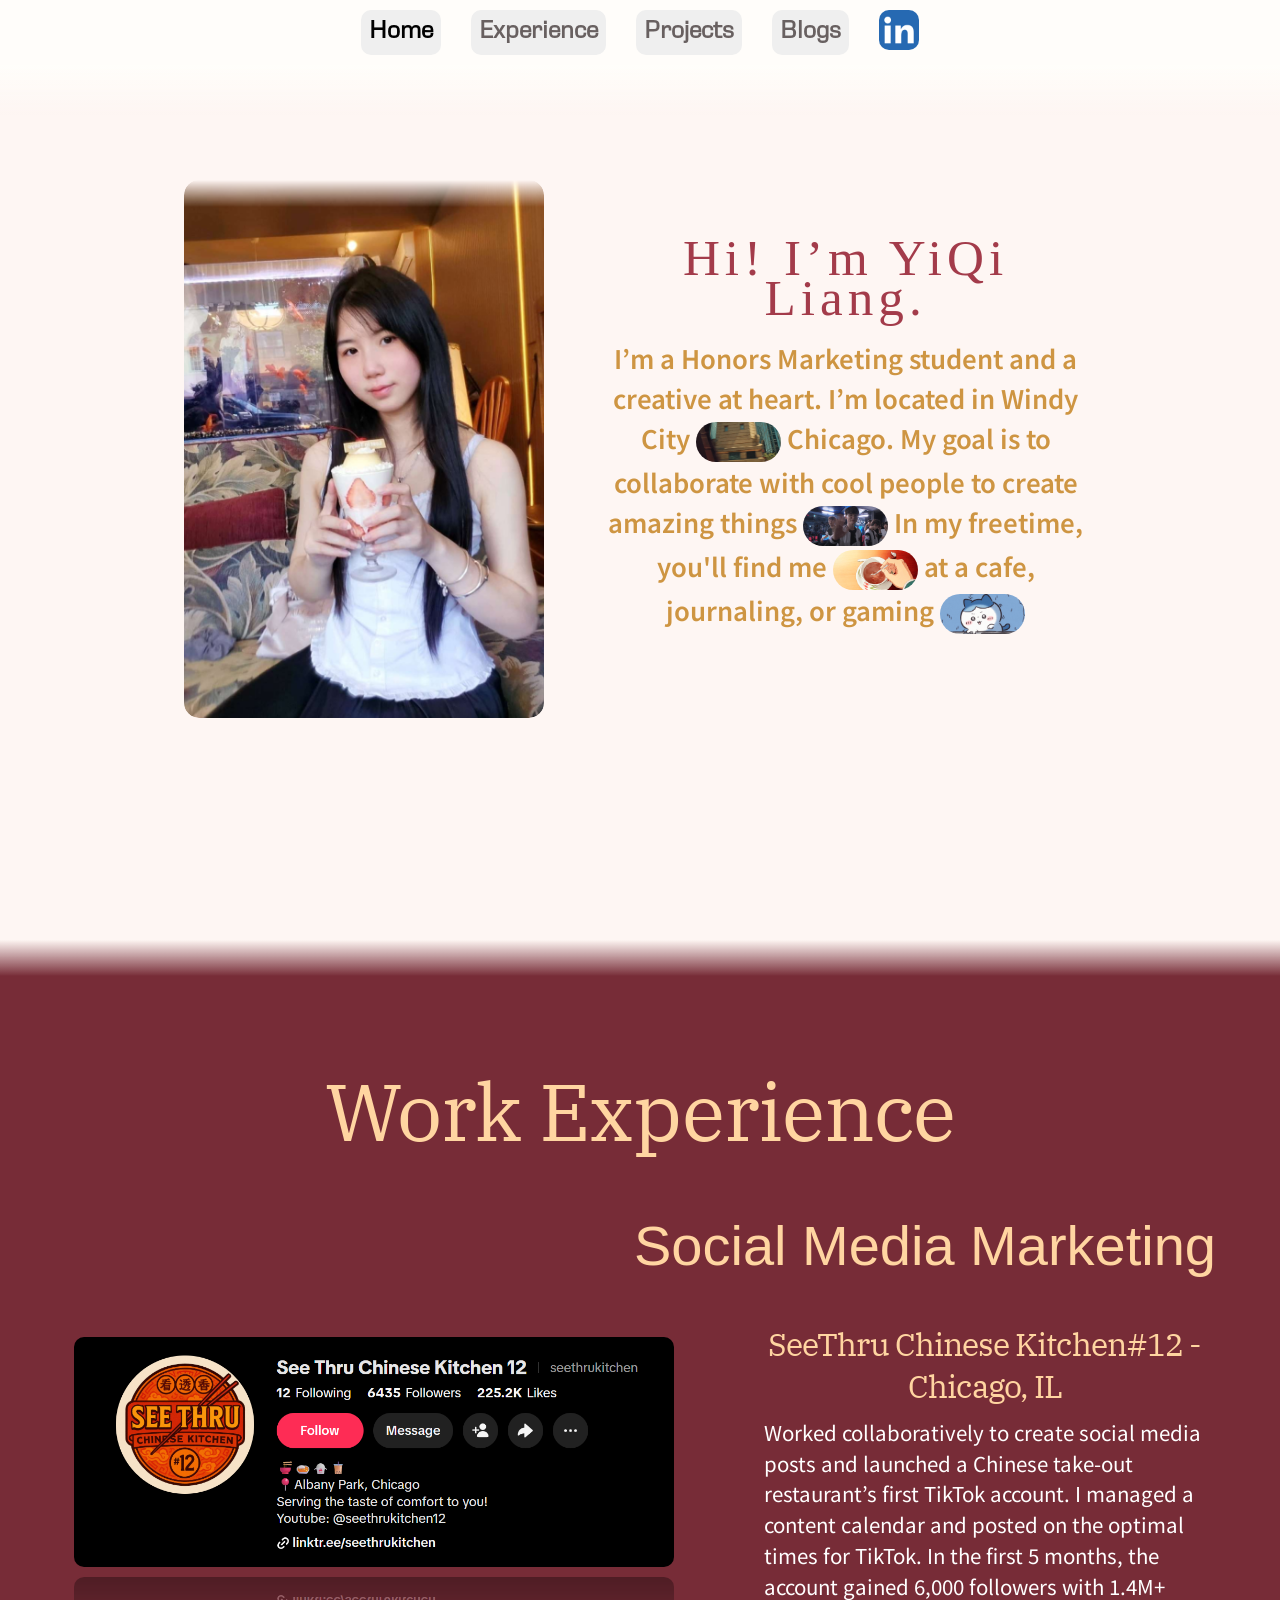
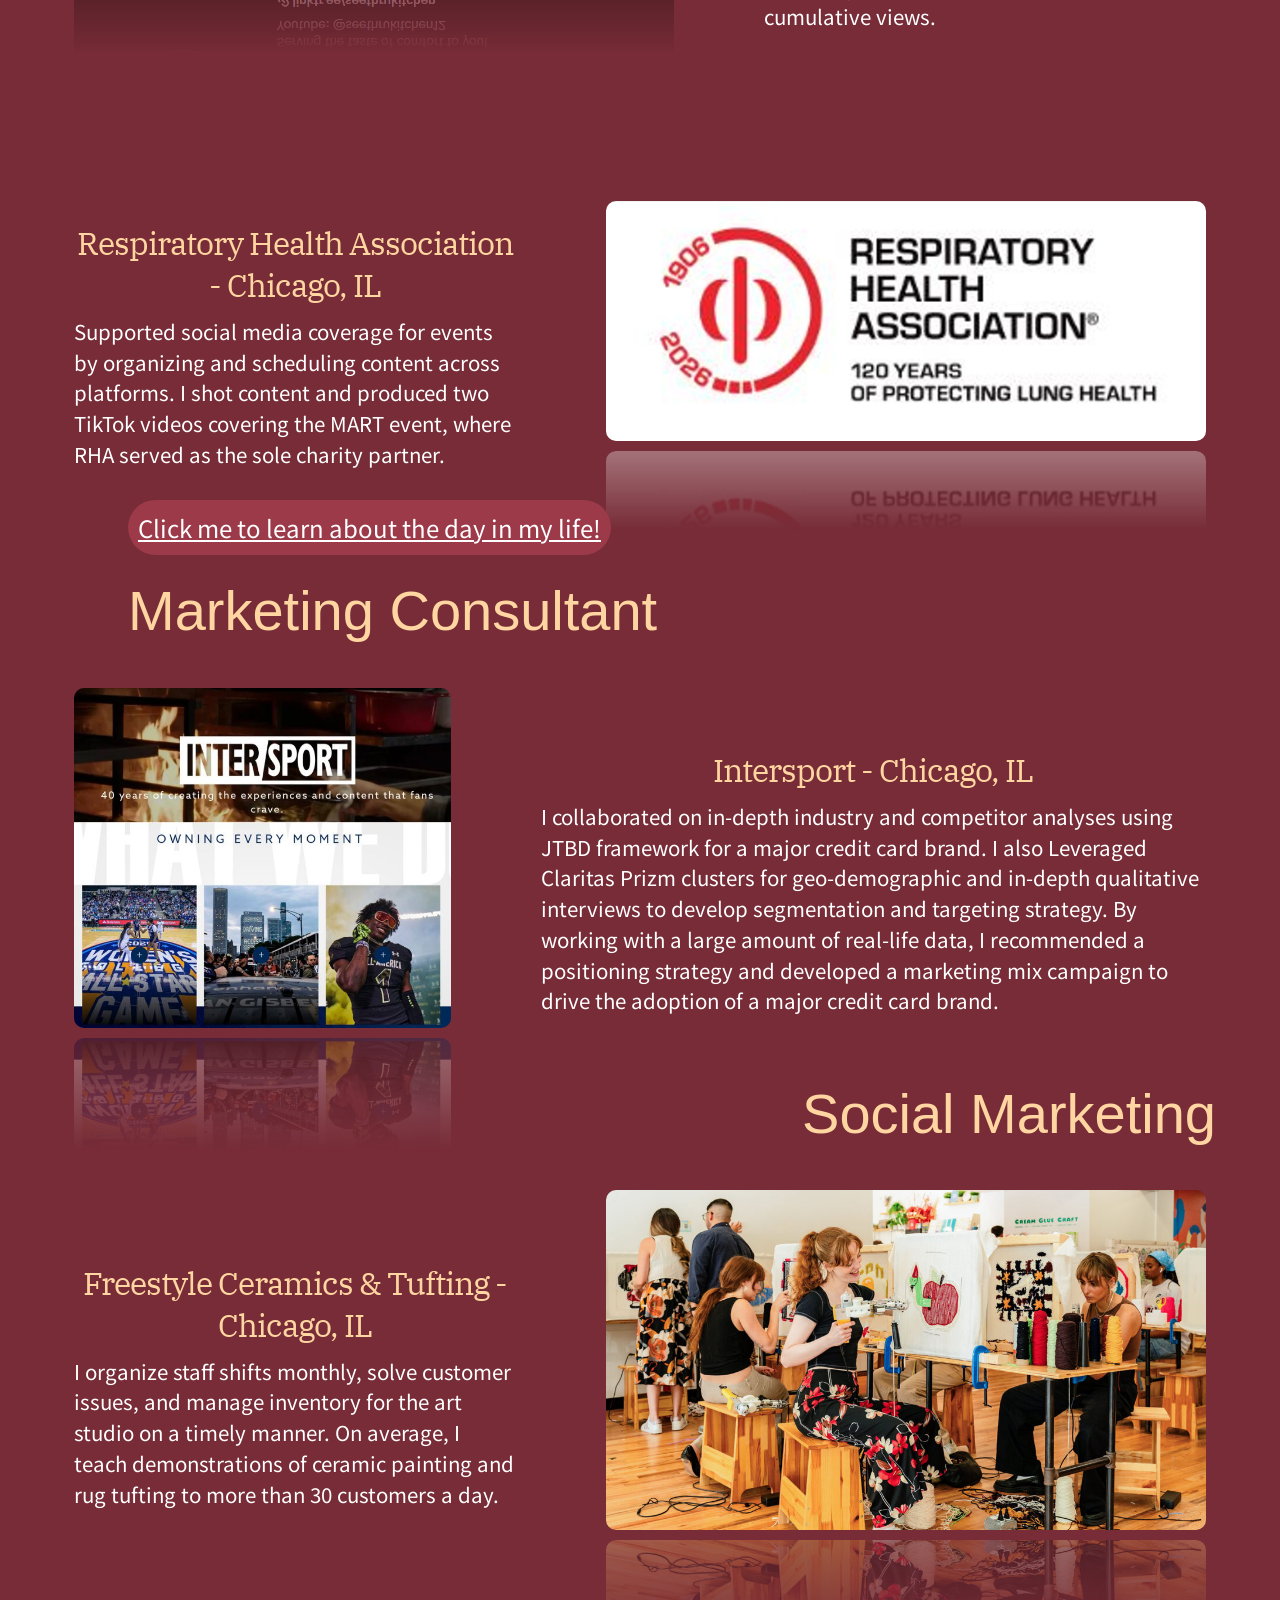
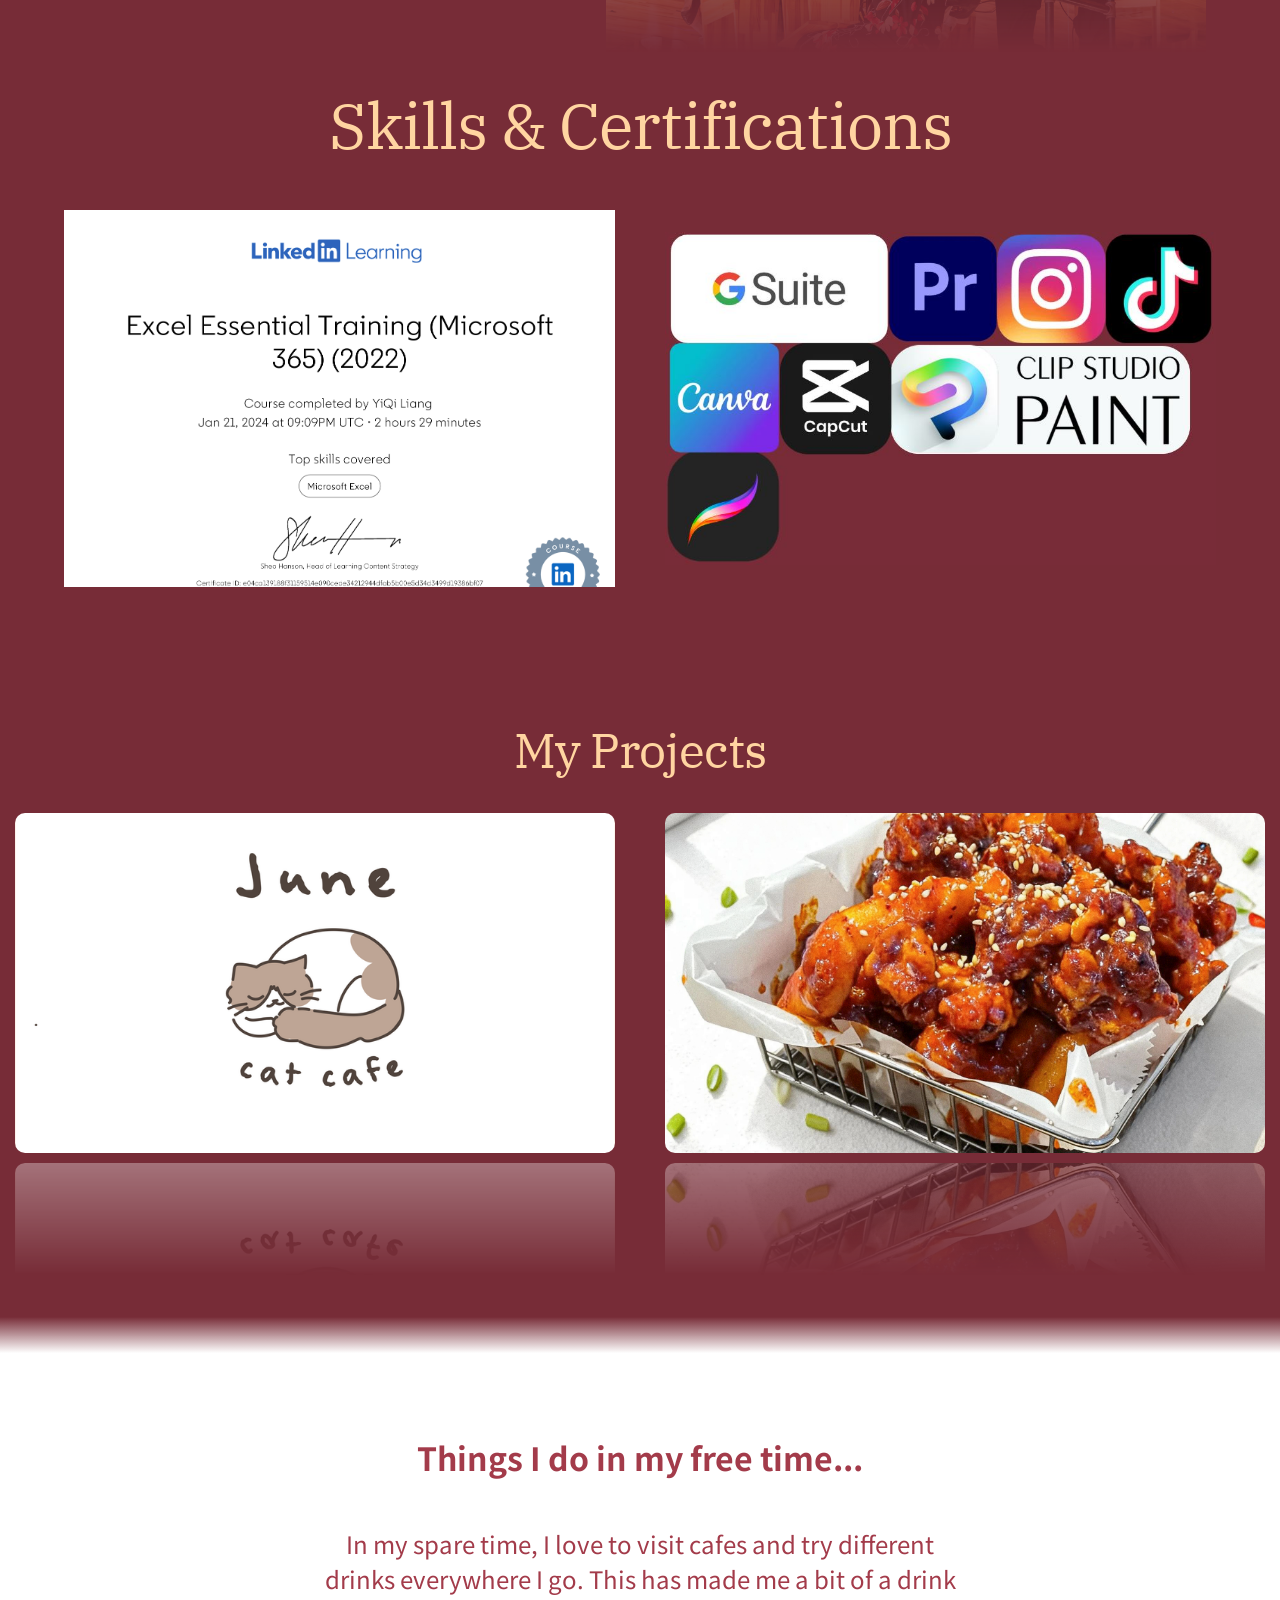
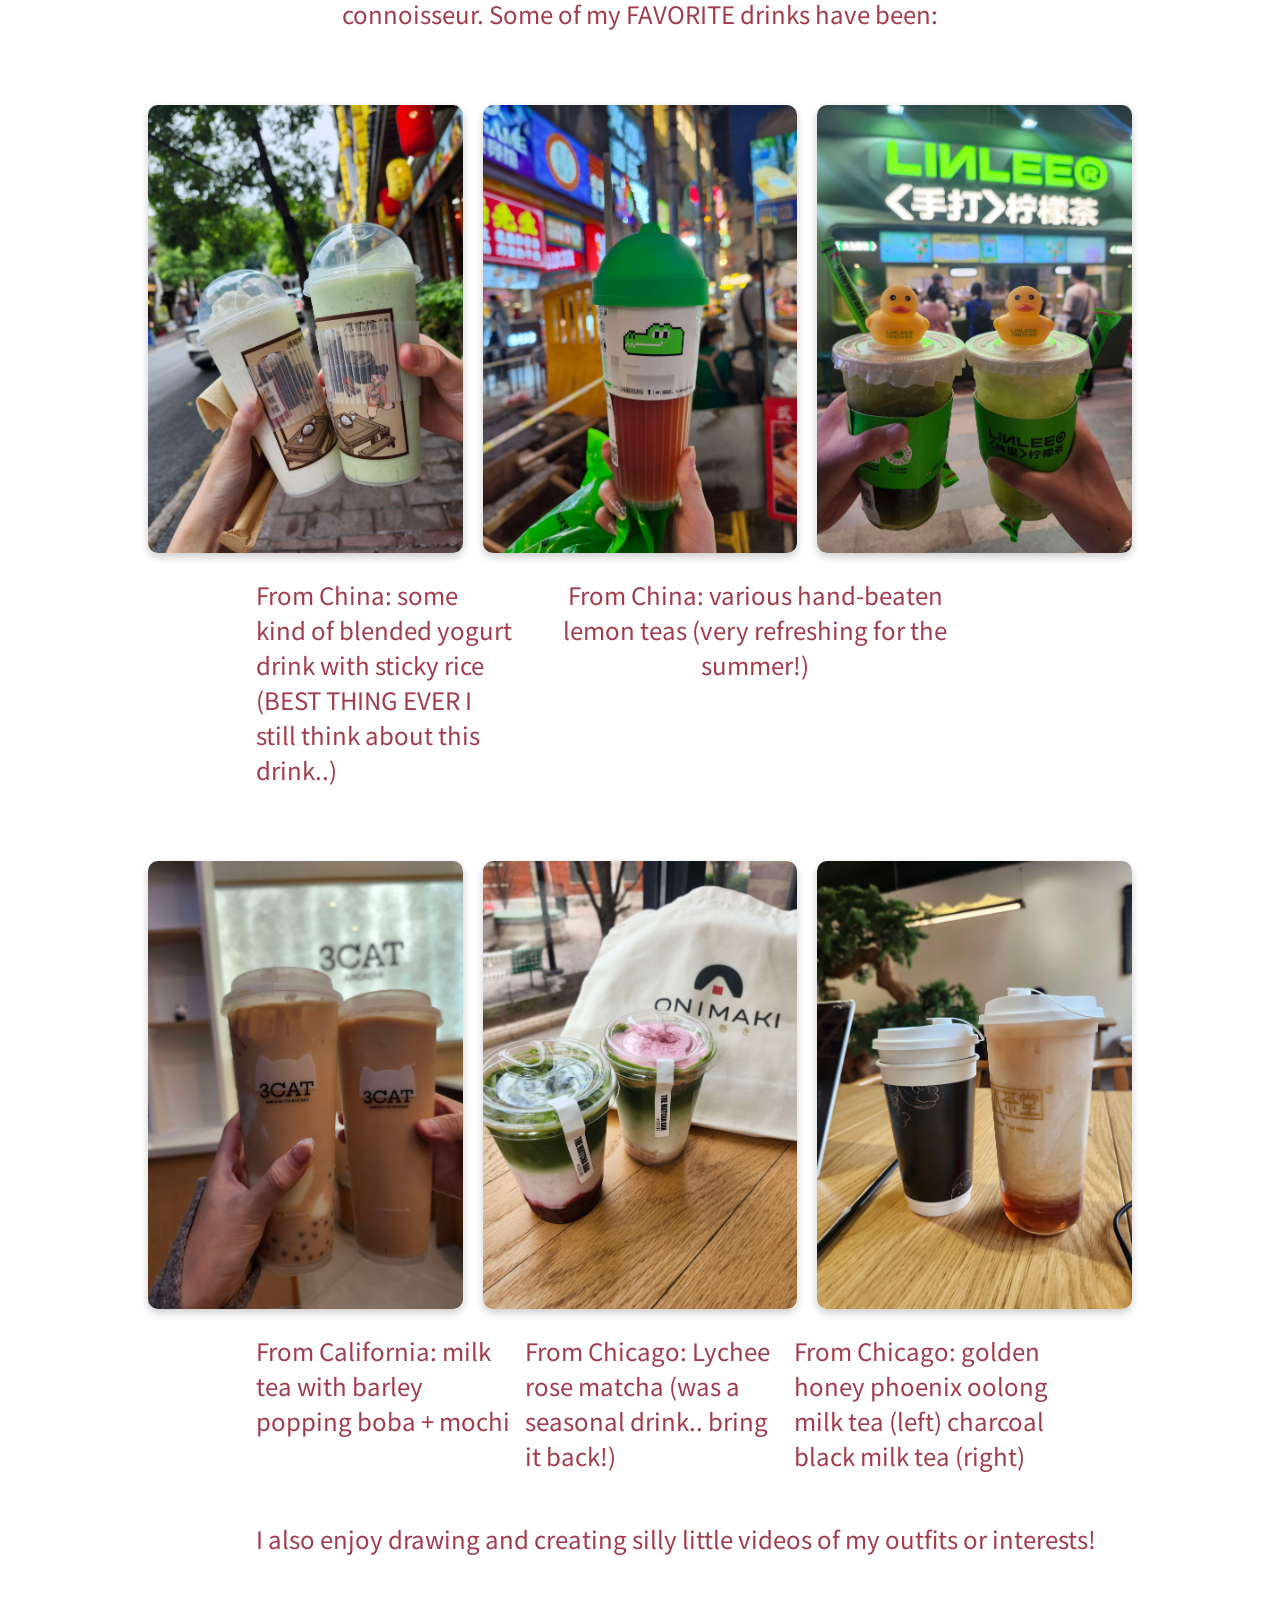
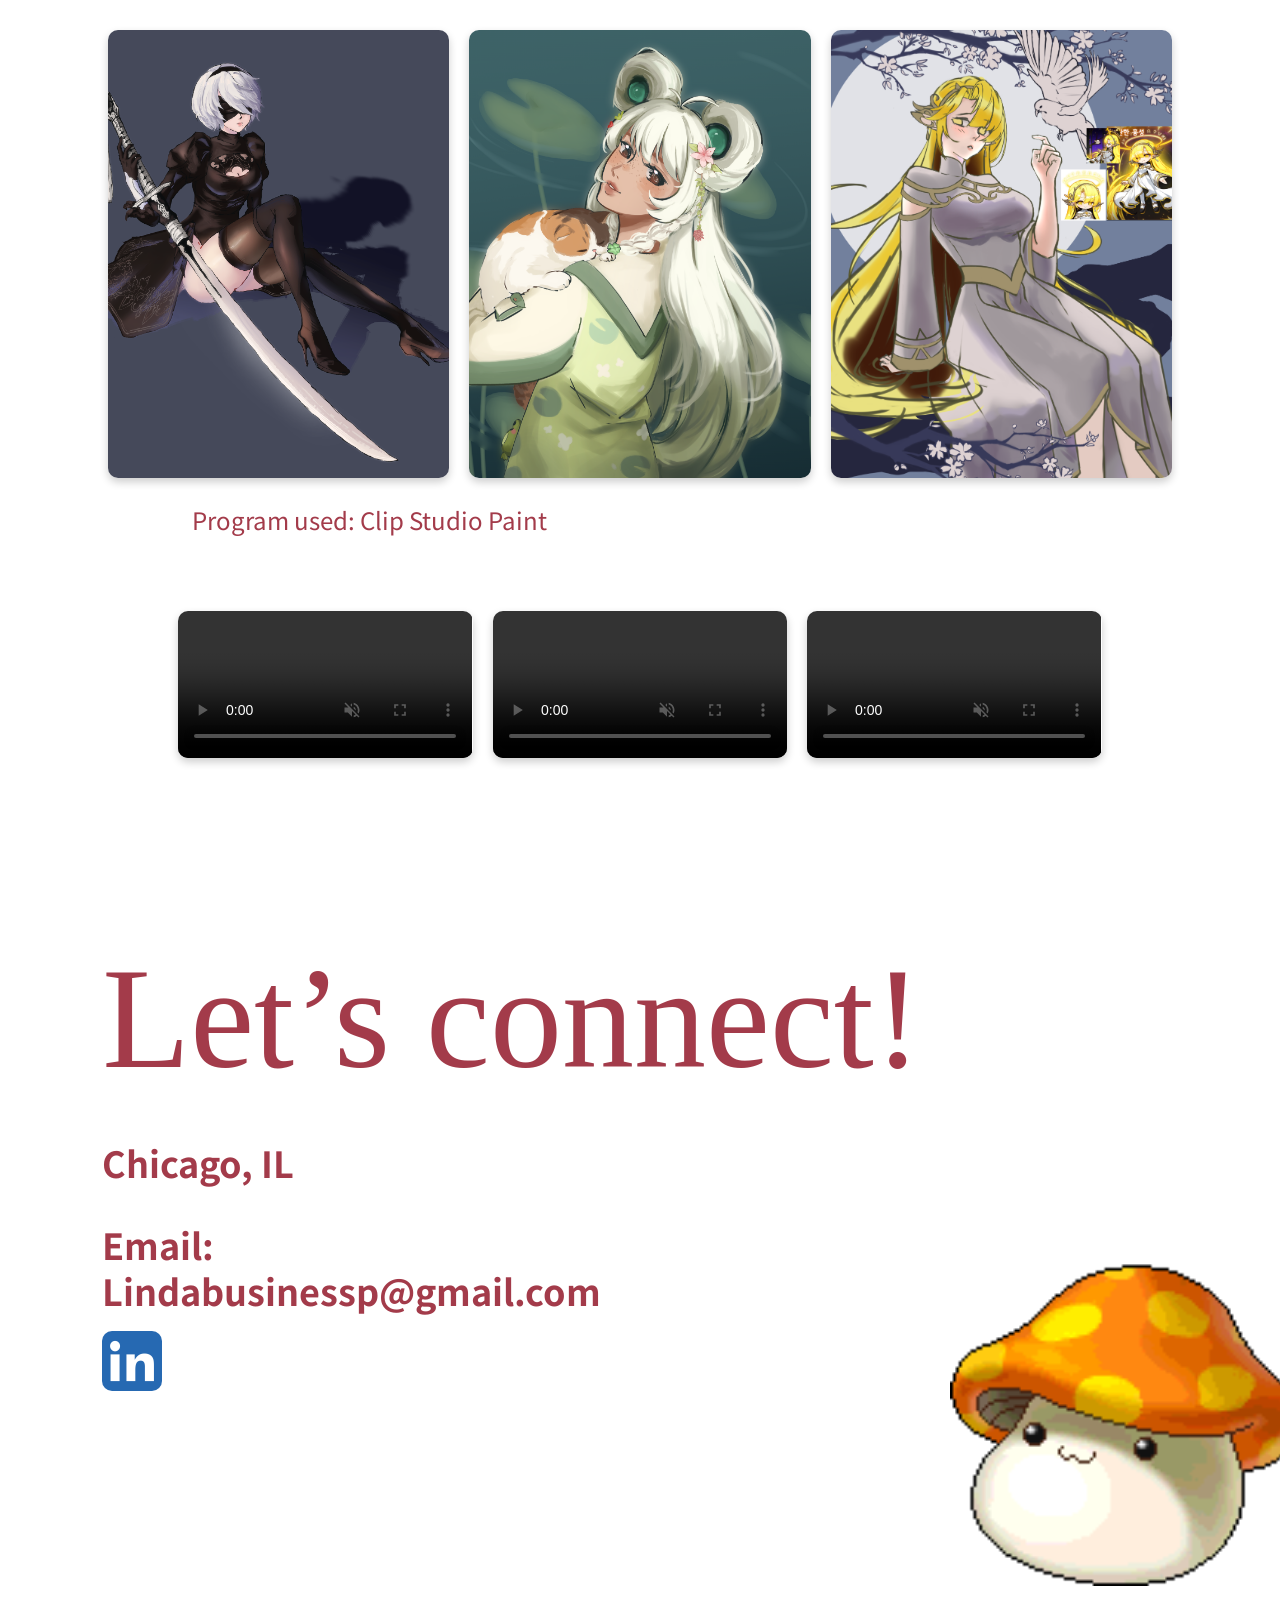
<file: index.html>
<!DOCTYPE html>
<html lang="en">
<head>
    <meta charset="UTF-8">
    <meta name="viewport" content="width=device-width, initial-scale=1.0">
    <title>Linda's portfolio</title>
    <link rel="stylesheet" href="style.css">
    <script src="index.js" defer></script>
    <link rel="preconnect" href="https://fonts.googleapis.com">
    <link rel="preconnect" href="https://fonts.gstatic.com" crossorigin>
    <link href="https://fonts.googleapis.com/css2?family=IBM+Plex+Serif:ital,wght@0,100;0,200;0,300;0,400;0,500;0,600;0,700;1,100;1,200;1,300;1,400;1,500;1,600;1,700&family=Noto+Sans+JP:wght@100..900&family=Schoolbell&display=swap" rel="stylesheet">
</head>
<body>
    <div class="empty"></div>
    <nav class="top">
        <div class="topbar">
            <a><button id="home">Home</button></a>
            <a><button id="experience">Experience</button></a>
            <a><button id="projects">Projects</button></a>
            <a><button id="blogs">Blogs</button></a>
            <a href="https://www.linkedin.com/in/yiqi-liang/"><button class="linkedin"></button></a>
        </div>
        <div class="fade"></div>
    </nav>


    <div class="hero">
        <img class="hero-photo" src="images\Yiqi.png" alt="YiQi Liang">
        <div class="hero-text">
            <h1>Hi! I’m YiQi Liang.</h1>
            <p>I’m a Honors Marketing student and a creative at heart. I’m located in Windy City
            <img src="gifs/chicago.gif" alt=""> Chicago. My goal is to collaborate with cool people to create amazing things 
            <img src="gifs/faker.gif" alt=""> In my freetime, you'll find me
            <img src="gifs/coffee.gif" alt=""> at a cafe, journaling, or gaming
            <img src="gifs/Chiikawa GIF.gif" alt=""></p>
        </div>
    </div>
    <div style="padding-top: 120px;"></div>
    <div class="top-projects" style="padding-top: 15px; padding-bottom: 200px;">
        <h1 id="experience-section" style="font-size: 5em;">Work Experience</h1>
        <h2 class="headertitle">Social Media Marketing</h2>
        <div class="project-list">
            <div class="project">
                <button class="project-btn" style="background-image: url('images/seethru.png'); background-size: 600px; height: 230px;"></button>
                <div class="project-desc">
                    <h2>SeeThru Chinese Kitchen#12 - Chicago, IL</h2>
                    <p>Worked collaboratively to create social media posts and launched a Chinese take-out restaurant’s first TikTok account. I managed a content calendar and posted on the optimal times for TikTok. In the first 5 months, the account gained 6,000 followers with 1.4M+ cumulative views.</p>
                </div>
            </div>
            <div class="project reverse">
                <button class="project-btn" style="background-image: url('images/respiratory.png'); background-size: 600px; height: 240px;"></button>
                <div class="project-desc">
                    <h2>Respiratory Health Association - Chicago, IL</h2>
                    <p>Supported social media coverage for events by organizing and scheduling content across platforms. I shot content and produced two TikTok videos covering the MART event, where RHA served as the sole charity partner.</p>
                </div>
            </div>
        </div>
        <button id="overview">Click me to learn about the day in my life!</button>
        <h2 class="headertitle" style="margin-left: 10%; padding-bottom: 50px;">Marketing Consultant</h2>
        <div class="project-list">
            <div class="project">
                <button class="project-btn" style="background-image: url('images/3.JPG'); flex: 0 0 377px;"></button>
                <div class="project-desc">
                    <h2>Intersport - Chicago, IL</h2>
                    <p>I collaborated on in-depth industry and competitor analyses using JTBD framework for a major credit card brand. I also Leveraged Claritas Prizm clusters for geo-demographic and in-depth qualitative interviews to develop segmentation and targeting strategy. By working with a large amount of real-life data, I recommended a positioning strategy and developed a marketing mix campaign to drive the adoption of a major credit card brand.</p>
                </div>
            </div>
        </div>
        <h2 class="headertitle" style="padding-bottom: 50px;">Social Marketing</h2>
        <div class="project-list">
            <div class="project reverse">
                <button class="project-btn" style="background-image: url('images/4.jpg');"></button>
                <div class="project-desc">
                    <h2>Freestyle Ceramics & Tufting - Chicago, IL</h2>
                    <p>I organize staff shifts monthly, solve customer issues, and manage inventory for the art studio on a timely manner. On average, I teach demonstrations of ceramic painting and rug tufting to more than 30 customers a day.</p>
                </div>
            </div>
        </div>
        <h1 style="padding-top: 100px; font-size: 4em;">Skills & Certifications</h1>
        <div class="bottom">
            <img src="images/certificate.png" alt="apps">
            <img src="images/jknj.JPG" alt="apps">
        </div>
        <h1 id="projects-section" style="padding-top: 100px; font-size: 3em;">My Projects</h1>
        <div class="bottom">
            <button class="project-btn" id="catcafe"
                data-hover="I have a goal of starting a cat cafe in my lifetime, so I wanted to start by
creating logos, different cafe layouts, and also hash out the different money
streams of my business."
                style="background-image: url('images/cafelogo.png');"></button>
            <button class="project-btn" id="chaum"
                data-hover="My friend who manages a restaurant with his family doesn’t have a great looking
menu and has no budget for a professional to create one. I saw this as an
opportunity to exercise my photoshop skills, so I offered to revamp the menu for
him!"
                style="background-image: url('chaum/enhanced-enhanced-photo-5-2.jpg');"></button>
        </div>
    </div>
    <div class="freetime" id="mywork-section">
        <h1 style="font-weight: bold;">Things I do in my free time...</h1>
        <div style="width: 50%;"><p style="font-size: 1.5em;">In my spare time, I love to visit cafes and try different drinks everywhere I go. This has made
me a bit of a drink connoisseur. Some of my FAVORITE drinks have been:</p></div>
        <div class="freetime-content">
            <img src="freetime/20250623_133314.jpg" alt="drink">
            <img src="freetime/20250624_195004.jpg" alt="drink">
            <img src="freetime/20250708_205930.jpg" alt="drink">
        </div>
        <div style="display: flex; gap: 4%;">
            <div style="width: 20%; align-self: flex-start; margin-left: 20%;">
                <p style="text-align: left;">From China: some kind of blended yogurt drink with sticky rice (BEST THING EVER I still think about this drink..)</p>
            </div>
            <div style="width: 30%; align-self: flex-start;">
                <p>From China: various hand-beaten lemon teas (very refreshing for the summer!)</p>
            </div>
        </div>
        <div class="freetime-content">
            <img src="freetime/20250815_202357.jpg" alt="drink">
            <img src="freetime/20260322_112154.jpg" alt="drink">
            <img src="freetime/20261009_125740.jpg" alt="drink">
        </div>
        <div style="display: flex; gap: 1%; text-align: left; align-self: flex-start;">
            <div style="width: 20%; margin-left: 20%;">
                <p>From California: milk tea with barley popping boba + mochi</p>
            </div>
            <div style="width: 20%;">
                <p>From Chicago: Lychee rose matcha (was a seasonal drink.. bring it back!)</p>
            </div>
            <div style="width: 20%; ">
                <p>From Chicago: golden honey phoenix oolong milk tea (left) charcoal black milk tea (right)</p>
            </div>
        </div>
        <p style="align-self: flex-start; margin-left: 20%;">I also enjoy drawing and creating silly little videos of my outfits
or interests!</p>
        <div class="freetime-content" id="row3">
            <img src="images/free4.png" alt="artwork">
            <img src="images/free1.png" alt="artwork">
            <img src="freetime/image.png" alt="artwork">
        </div>
        <p style="align-self: flex-start; margin-left: 15%;">Program used: Clip Studio Paint</p>
        <div class="freetime-content" style="width: 100%;">
            <video controls autoplay muted controlsList="nodownload noplaybackrate nofullscreen noplayback-speed" oncontextmenu="return false;">
                <source src="freetime/4eac4b587541da74fd986946a8da718d.mp4" type="video/mp4">
            </video>
            <video controls autoplay muted controlsList="nodownload noplaybackrate nofullscreen noplayback-speed" oncontextmenu="return false;">
                <source src="freetime/d59bb9f51849417bdf1509fd46b51a58.mp4" type="video/mp4">
            </video>
            <video controls autoplay muted controlsList="nodownload noplaybackrate nofullscreen noplayback-speed" oncontextmenu="return false;">
                <source src="freetime/0eaf6f3f9bcbc9ff96bfcaf398c92c4a.mp4" type="video/mp4">
            </video>
        </div>
        <div class="connect">
            <h1 style="font-size: 6em;">Let’s connect!</h1>
            <div style="display: flex;">
                <p>Chicago, IL</p>
                <div class="mushroom-wrap">
                    <img src="freetime/Mushroom Sticker by maplestory_tw.gif" alt="">
                </div>
            </div>
            <p>Email:</p>
            <p>Lindabusinessp@gmail.com</p>
            <a href="https://www.linkedin.com/in/yiqi-liang/"><button class="linkedin" style="width: 60px; height: 60px;"></button></a>
        </div>
        
    </div>
</body>
</html>
</file>
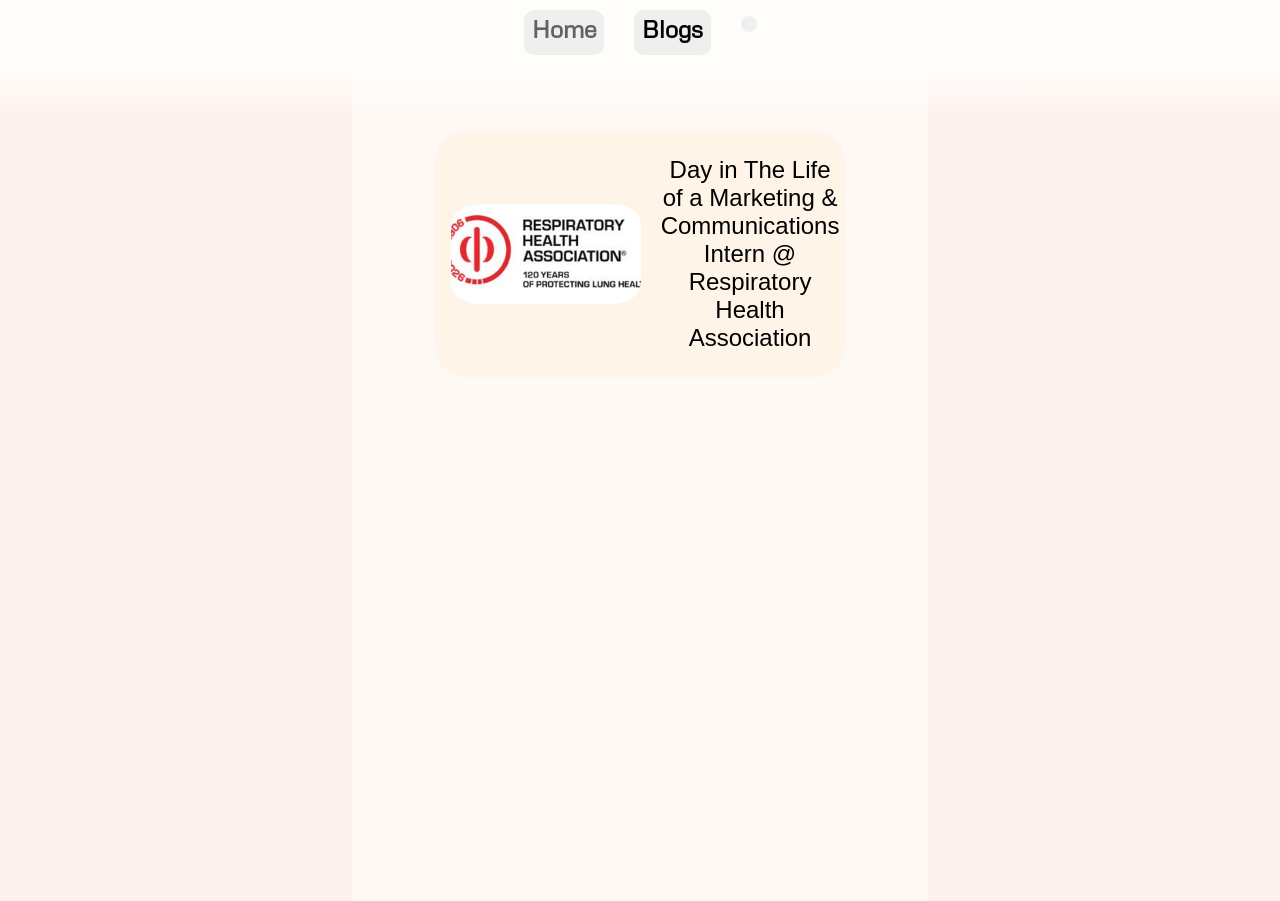
<file: blogs.html>
<!DOCTYPE html>
<html lang="en">
<head>
    <meta charset="UTF-8">
    <meta name="viewport" content="width=device-width, initial-scale=1.0">
    <title>Linda's portfolio</title>
    <link rel="stylesheet" href="style.css">
    <script src="index.js" defer></script>
</head>
<body style="background-color: rgb(254,242,238);">
    <div class="empty"></div>
    <nav class="top">
        <div class="topbar">
            <a><button id="home">Home</button></a>
            <a><button id="blogs">Blogs</button></a>
            <a href="https://www.linkedin.com/in/yiqi-liang/"><button id="linkedin"></button></a>
        </div>
        <div class="fade"></div>
    </nav>
    <div class="blogs">
        <button class="post" id="project-1">
            <img src="images/respiratory.png" alt="" style="height: 100px; flex: 0 1 700px;">
            <p>Day in The Life of a Marketing &
Communications Intern @ Respiratory
Health Association</p>
        </button>
    </div>
</body>
</html>
</file>
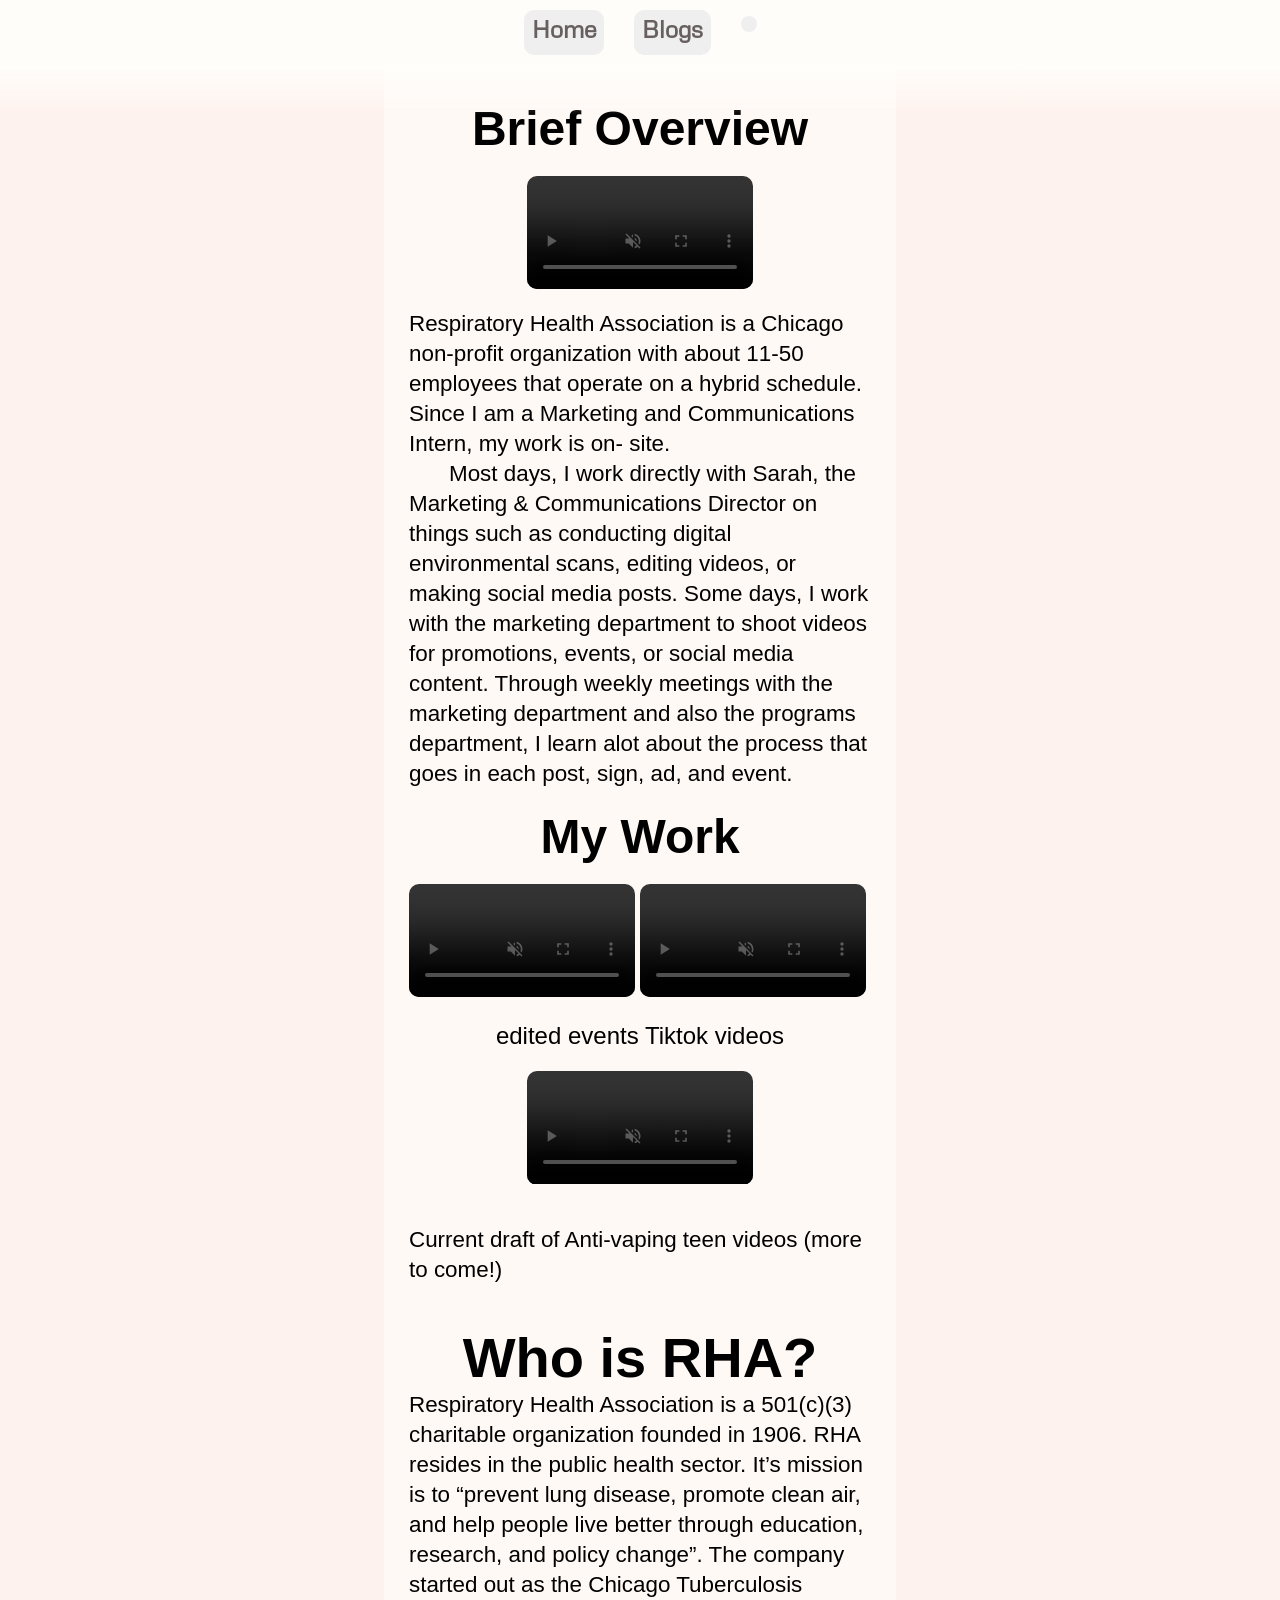
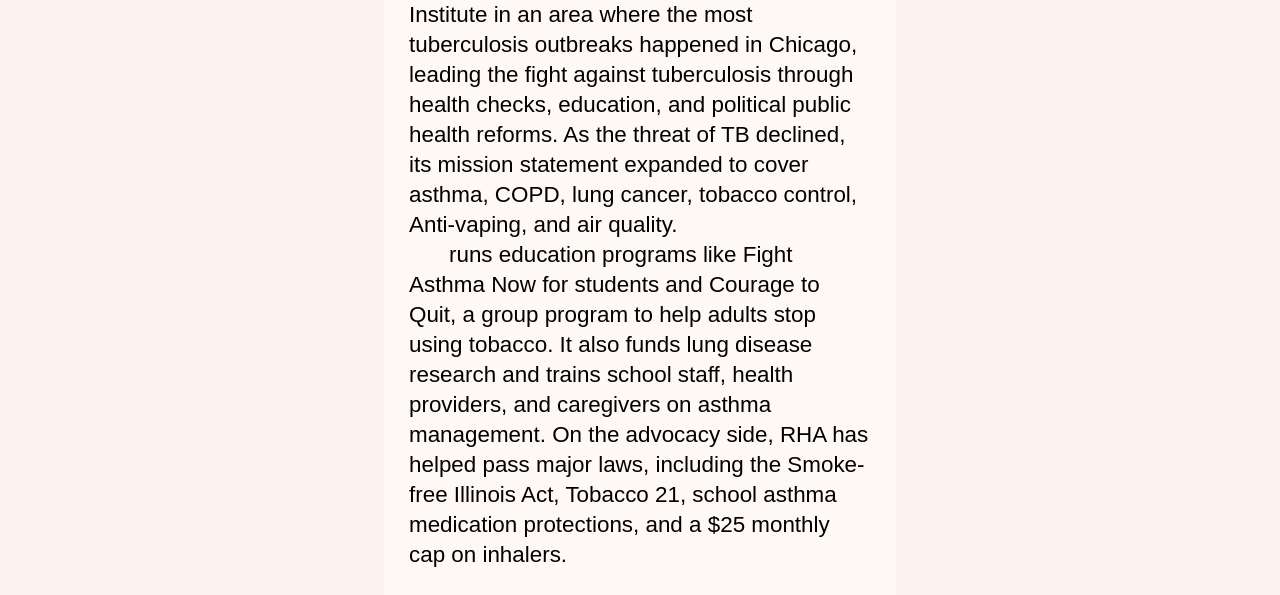
<file: overview.html>
<!DOCTYPE html>
<html lang="en">
<head>
    <meta charset="UTF-8">
    <meta name="viewport" content="width=device-width, initial-scale=1.0">
    <title>Linda's portfolio</title>
    <link rel="stylesheet" href="style.css">
    <script src="index.js" defer></script>
</head>
<body style="background-color: rgb(254,242,238);">
    <div class="empty"></div>
    <nav class="top">
        <div class="topbar">
            <a><button id="home">Home</button></a>
            <a><button id="blogs">Blogs</button></a>
            <a href="https://www.linkedin.com/in/yiqi-liang/"><button id="linkedin"></button></a>
        </div>
        <div class="fade"></div>
    </nav>
    <div class="projectpage" style="width: 40%; padding: 25px; padding-top: 100px;">
        <h1 style="margin: 0 auto; padding-bottom: 20px;">Brief Overview</h1>
        <video controls autoplay muted controlsList="nodownload noplaybackrate nofullscreen noplayback-speed" oncontextmenu="return false;">
            <source src="respiratory health/dayinmylife.mp4" type="video/mp4">
        </video>
        <p style="padding-top: 20px;">Respiratory Health Association is a Chicago non-profit organization
with about 11-50 employees that operate on a hybrid schedule.
Since I am a Marketing and Communications Intern, my work is on-
site. </p><p style="text-indent: 40px; padding-bottom: 20px;">
Most days, I work directly with Sarah, the Marketing &
Communications Director on things such as conducting digital
environmental scans, editing videos, or making social media posts.
Some days, I work with the marketing department to shoot videos for
promotions, events, or social media content. Through weekly
meetings with the marketing department and also the programs
department, I learn alot about the process that goes in each post,
sign, ad, and event.</p>
        <h1 style="margin: 0 auto; padding-bottom: 20px;">My Work</h1>
        <div>
            <video controls autoplay muted controlsList="nodownload noplaybackrate nofullscreen noplayback-speed" oncontextmenu="return false;">
                <source src="respiratory health/vid2.mp4" type="video/mp4">
            </video>
            <video controls autoplay muted controlsList="nodownload noplaybackrate nofullscreen noplayback-speed" oncontextmenu="return false;">
                <source src="respiratory health/vid3.mp4" type="video/mp4">
            </video>
        </div>
        <p style="margin: 0 auto; font-size: 1.5em; padding: 20px 0;">edited events Tiktok videos</p>
        <video controls autoplay muted controlsList="nodownload noplaybackrate nofullscreen noplayback-speed" oncontextmenu="return false;">
            <source src="respiratory health/vid4.mp4" type="video/mp4">
        </video>
        <p style="margin: 0 auto; font-size: 1.4em; padding: 40px 0;">Current draft of Anti-vaping teen videos (more to come!)</p>
        <h1 style="margin: 0 auto; font-size: 3.5em;">Who is RHA?</h1>
        <p>Respiratory Health Association is a 501(c)(3) charitable
organization founded in 1906. RHA resides in the public health
sector. It’s mission is to “prevent lung disease, promote clean air, and
help people live better through education, research, and policy
change”. The company started out as the Chicago Tuberculosis
Institute in an area where the most tuberculosis outbreaks happened
in Chicago, leading the fight against tuberculosis through health
checks, education, and political public health reforms. As the threat
of TB declined, its mission statement expanded to cover asthma,
COPD, lung cancer, tobacco control, Anti-vaping, and air quality. 
</p><p style="text-indent: 40px;">runs education programs like Fight Asthma Now for students
and Courage to Quit, a group program to help adults stop using
tobacco. It also funds lung disease research and trains school staff,
health providers, and caregivers on asthma management. On the
advocacy side, RHA has helped pass major laws, including the
Smoke-free Illinois Act, Tobacco 21, school asthma medication
protections, and a $25 monthly cap on inhalers.</p>
    </div>
</body>
</html>
</file>
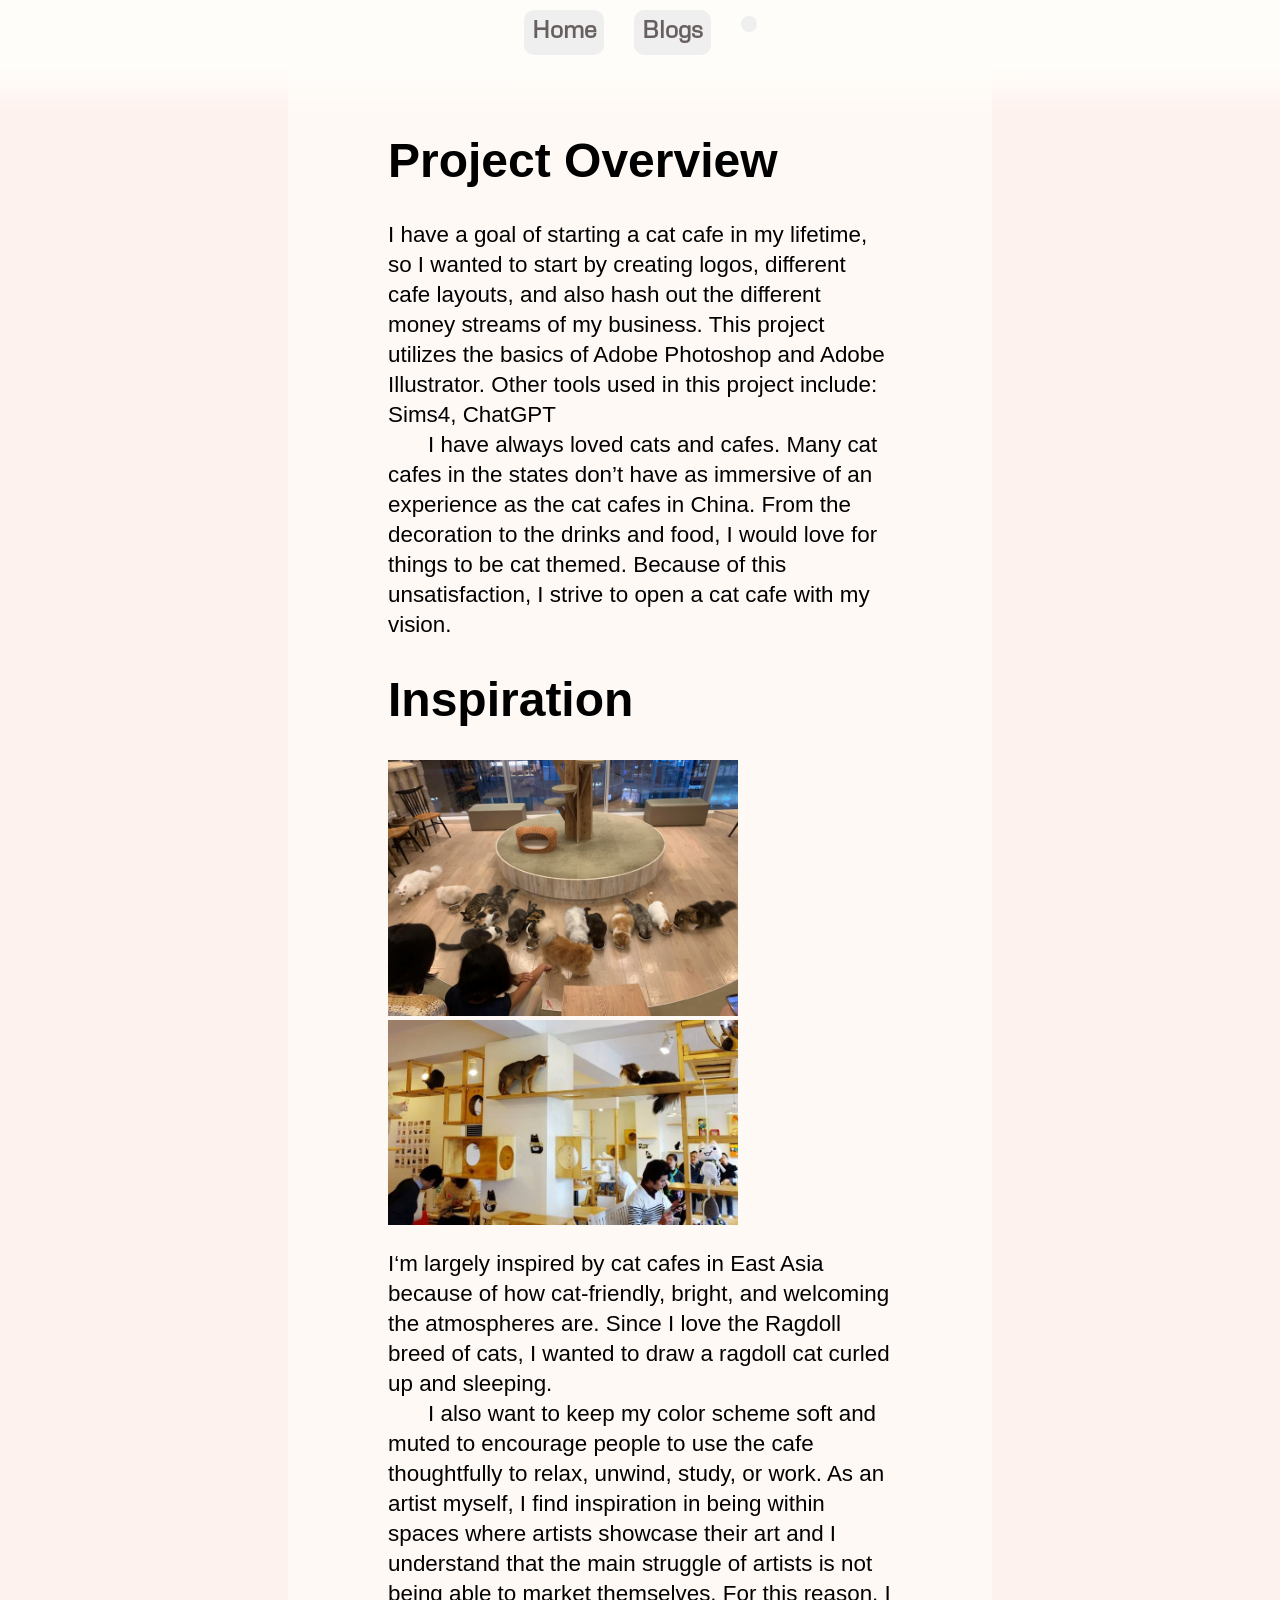
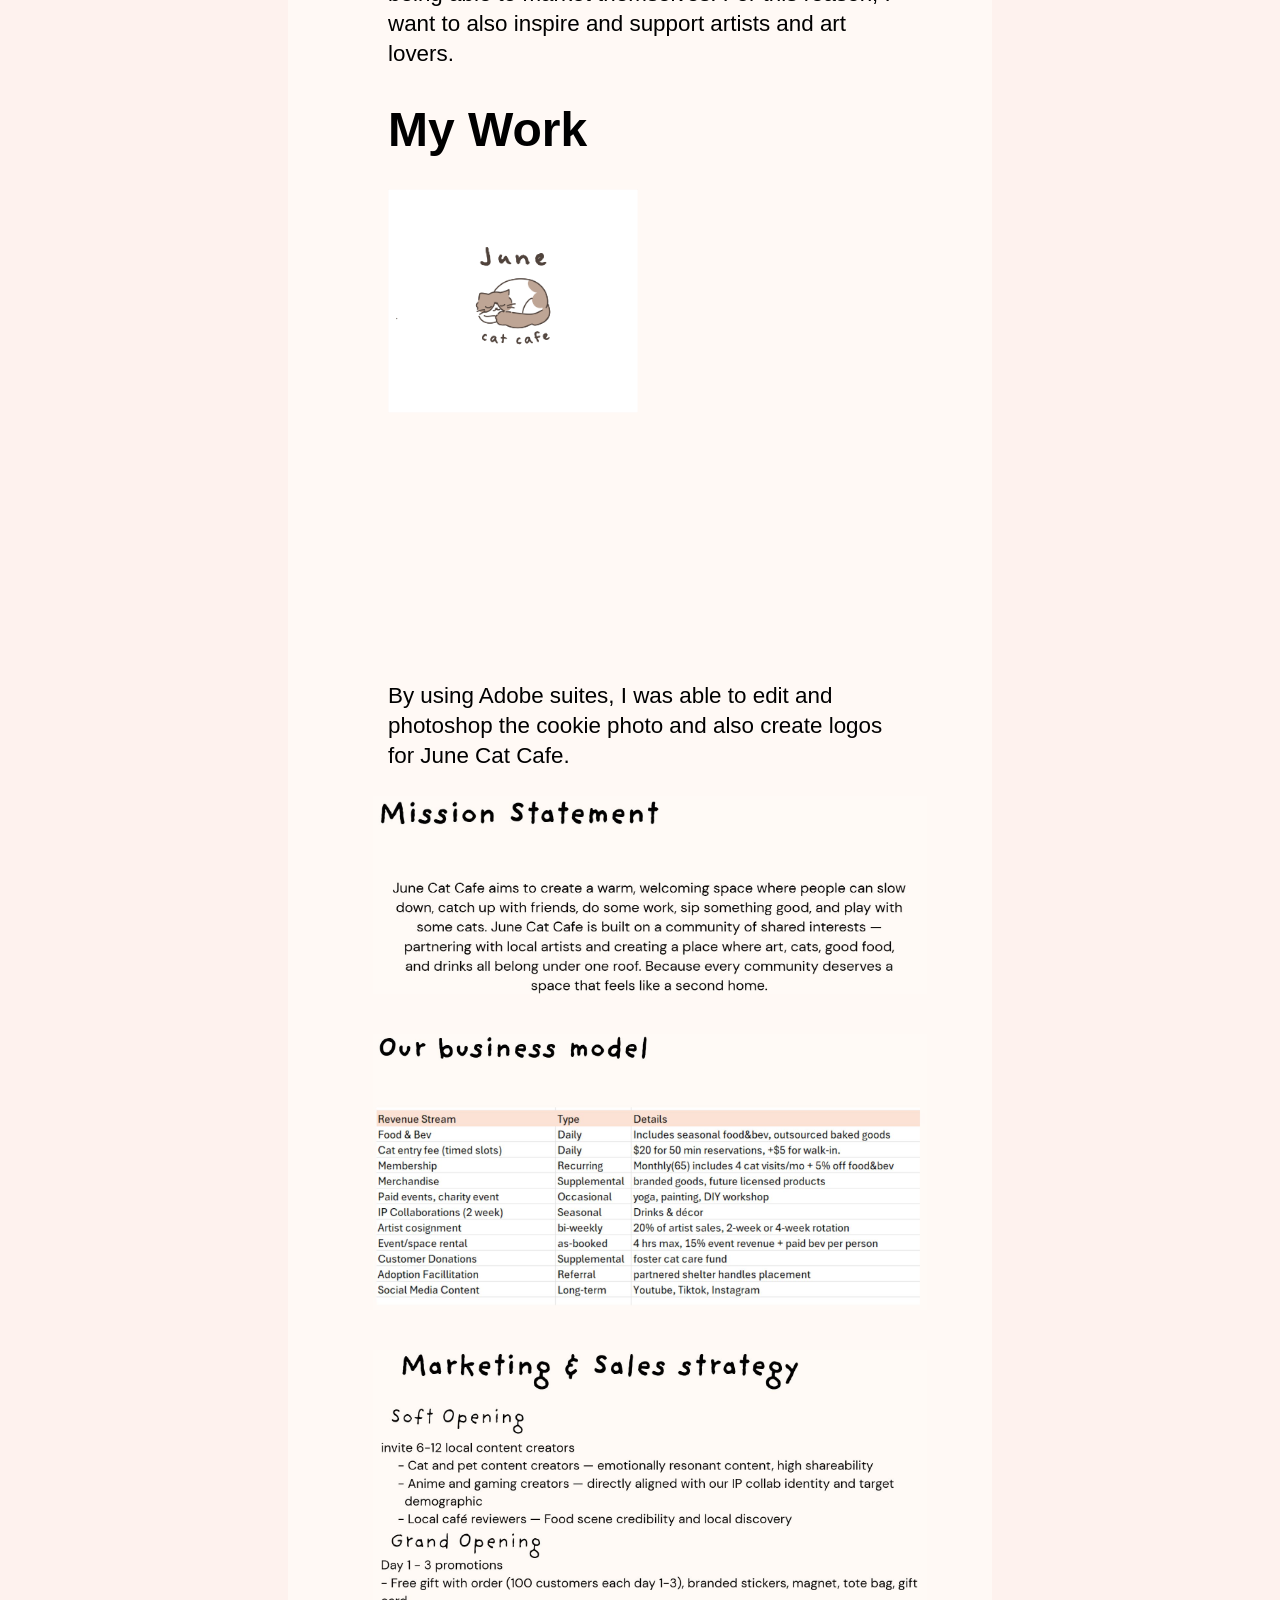
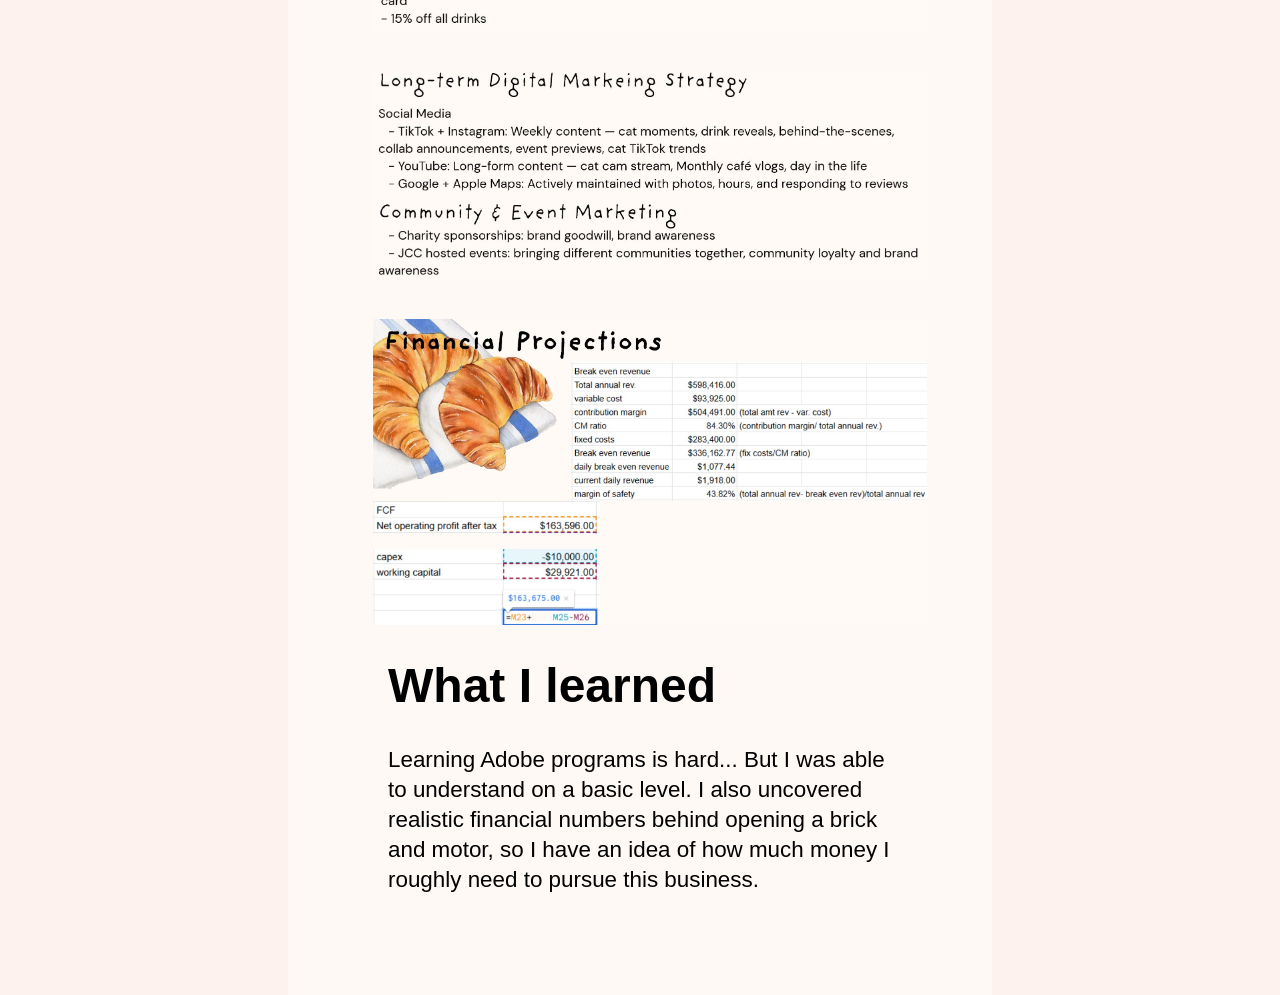
<file: project-1.html>
<!DOCTYPE html>
<html lang="en">
<head>
    <meta charset="UTF-8">
    <meta name="viewport" content="width=device-width, initial-scale=1.0">
    <title>Linda's portfolio</title>
    <link rel="stylesheet" href="style.css">
    <script src="index.js" defer></script>
</head>
<body style="background-color: rgb(254,242,238);">
    <div class="empty"></div>
    <nav class="top">
        <div class="topbar">
            <a><button id="home">Home</button></a>
            <a><button id="blogs">Blogs</button></a>
            <a href="https://www.linkedin.com/in/yiqi-liang/"><button id="linkedin"></button></a>
        </div>
        <div class="fade"></div>
    </nav>
    <div class="projectpage">
        <h1>Project Overview</h1>
        <p>I have a goal of starting a cat cafe in my lifetime, so I wanted to start by
creating logos, different cafe layouts, and also hash out the different money
streams of my business. This project utilizes the basics of Adobe Photoshop
and Adobe Illustrator. Other tools used in this project include: Sims4, ChatGPT
        </p><p style="text-indent: 40px;">
I have always loved cats and cafes. Many cat cafes in the states don’t have as
immersive of an experience as the cat cafes in China. From the decoration to
the drinks and food, I would love for things to be cat themed. Because of this
unsatisfaction, I strive to open a cat cafe with my vision. </p>
        <h1>Inspiration</h1>
        <div style="padding-bottom: 20px;">
            <img src="project1\image (1).png" alt="" style="width: 350px;">
            <img src="project1\image (2).png" alt="" style="width: 350px;">
        </div>
        <p>I‘m largely inspired by cat cafes in East Asia because of how cat-friendly, bright, and welcoming the atmospheres are. Since I love the Ragdoll breed of cats, I wanted to draw a ragdoll cat curled up and sleeping.</p>
        <p style="text-indent: 40px;">I also want to keep my color scheme soft and muted to encourage people to use the cafe thoughtfully to relax, unwind, study, or work. As an artist myself, I find inspiration in being within spaces where artists showcase their art and I understand that the main struggle of artists is not being able to market themselves. For this reason, I want to also inspire and support artists and art lovers. </p>
        <h1>My Work</h1>
        <div class="image-row" style="padding-bottom: 25px;">
            <div class="double">
                <img src="project1/pfp.png" alt="" style="width: 250px;" width="250" height="250" decoding="async">
                <img src="project1/stickers.png" alt="" style="width: 260px;" width="260" height="260" decoding="async">
            </div>
            <img src="project1/mochicookie.png" alt="" style="width: 350px;" width="350" height="350" decoding="async">
        </div>
        <p style="padding-bottom: 25px;">By using Adobe suites, I was able to edit and photoshop the cookie
photo and also create logos for June Cat Cafe.</p>
        <div class="imggroup">
            <img src="project1\p1(1).JPG" alt="">
            <img src="project1\p1(2).JPG" alt="">
            <img src="project1\p1(3).JPG" alt="">
            <img src="project1\p1(4).JPG" alt="">
            <img src="project1\p1(5).JPG" alt="">
        </div>
        <h1>What I learned</h1>
        <p>Learning Adobe programs is hard... But I was able to understand on a
basic level. I also uncovered realistic financial numbers behind
opening a brick and motor, so I have an idea of how much money I
roughly need to pursue this business.</p>
    </div>
</body>
</html>
</file>
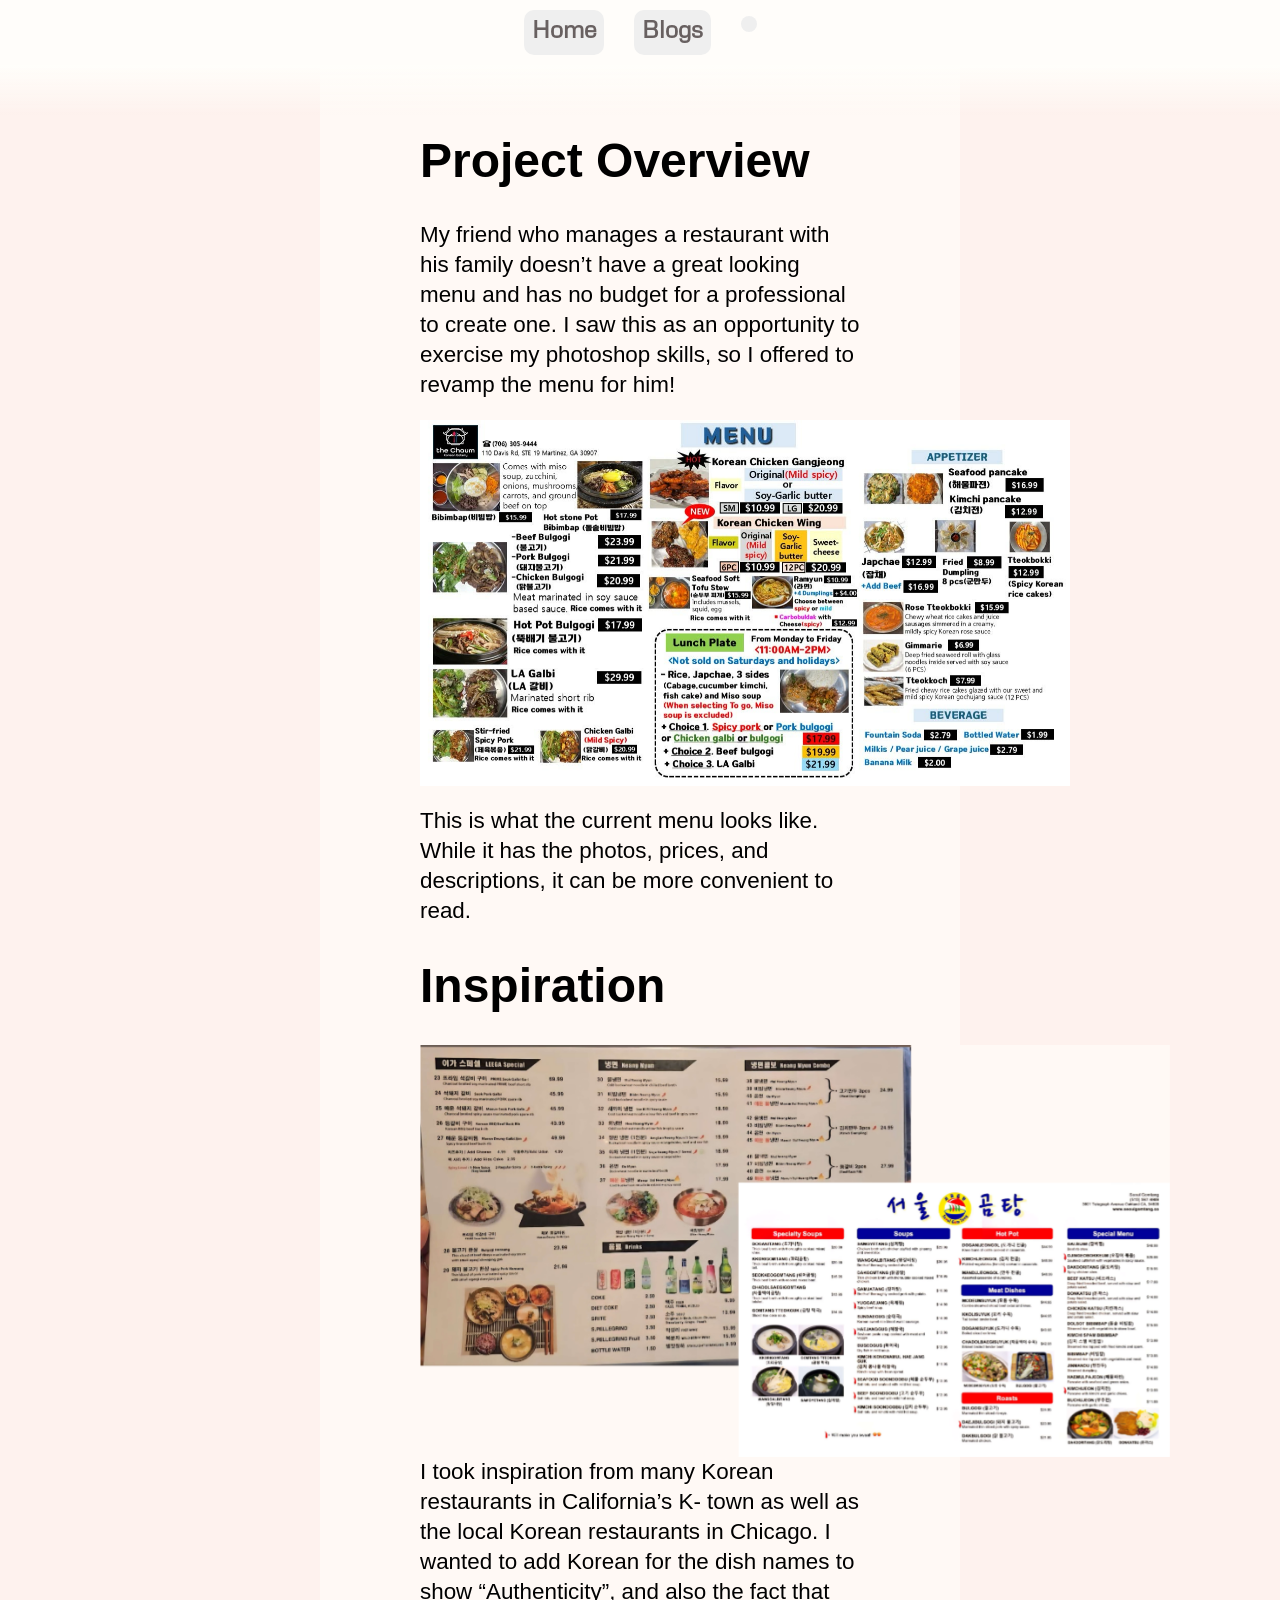
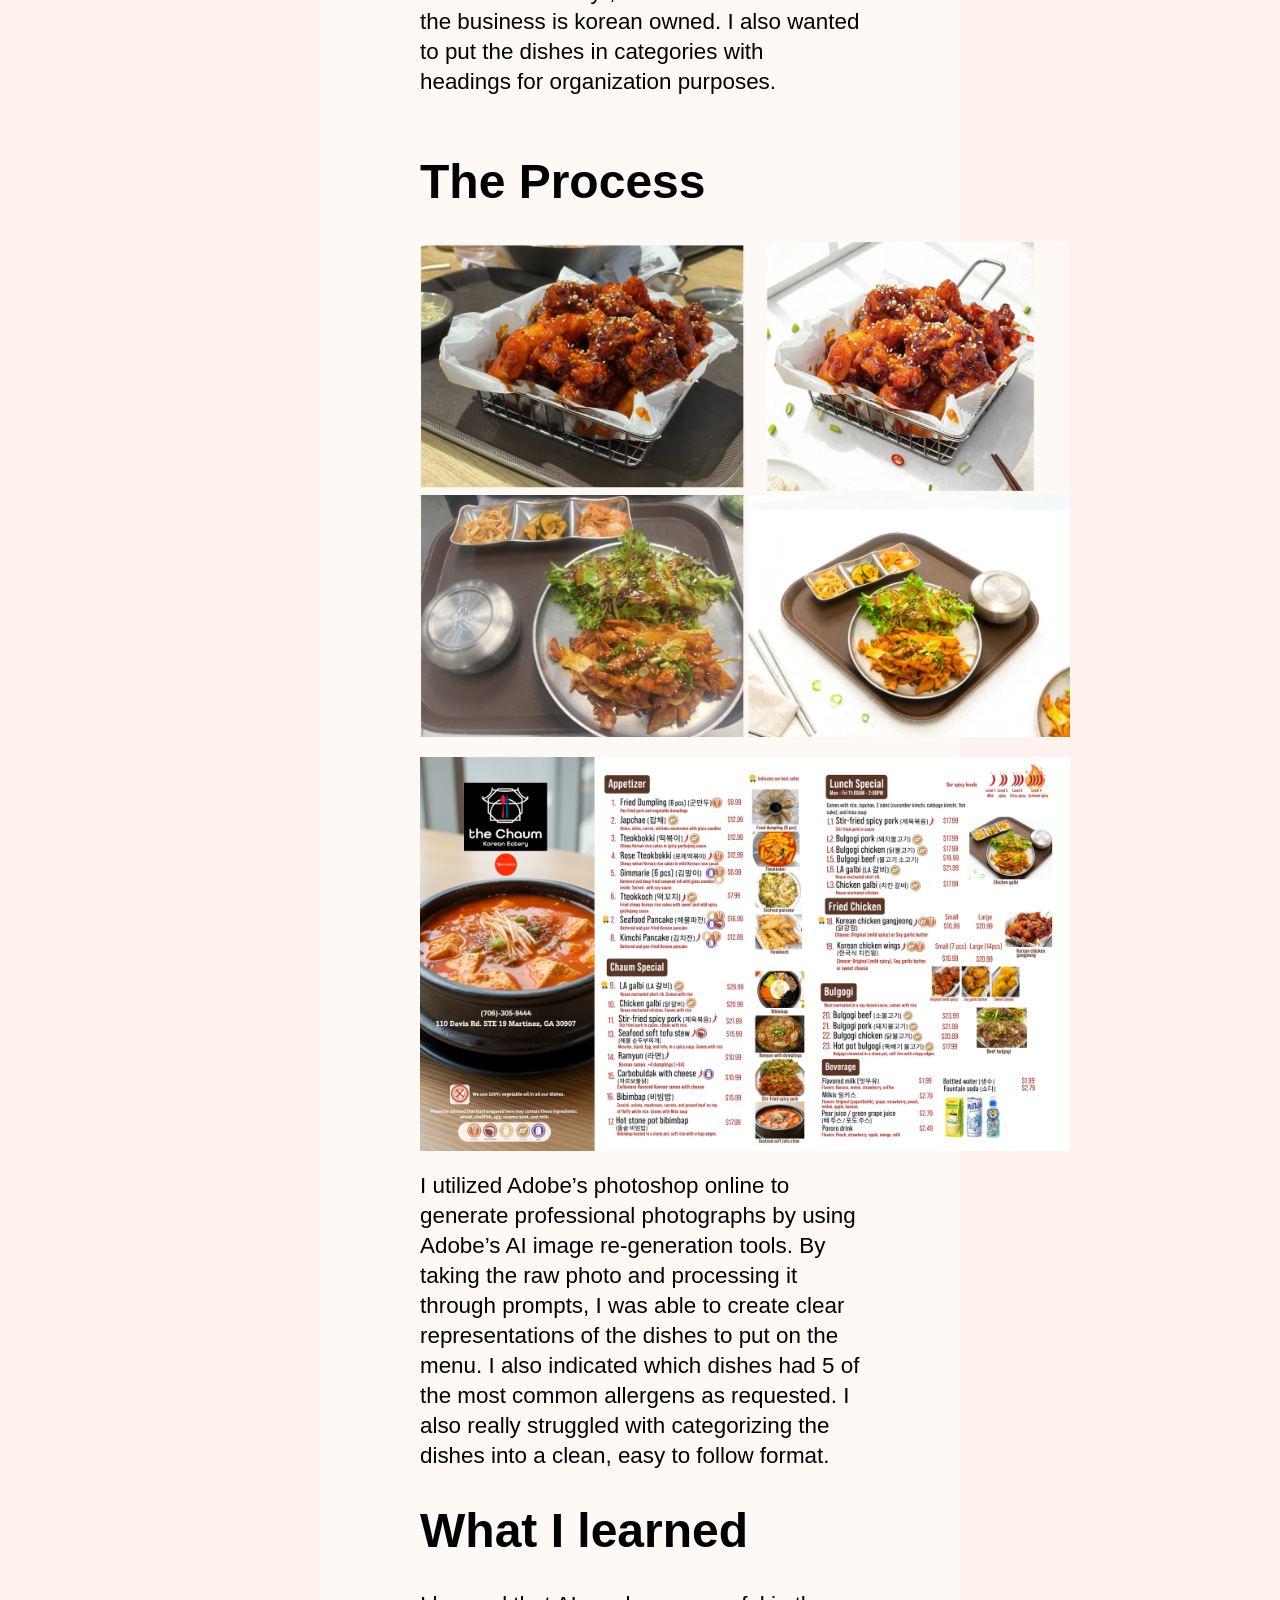
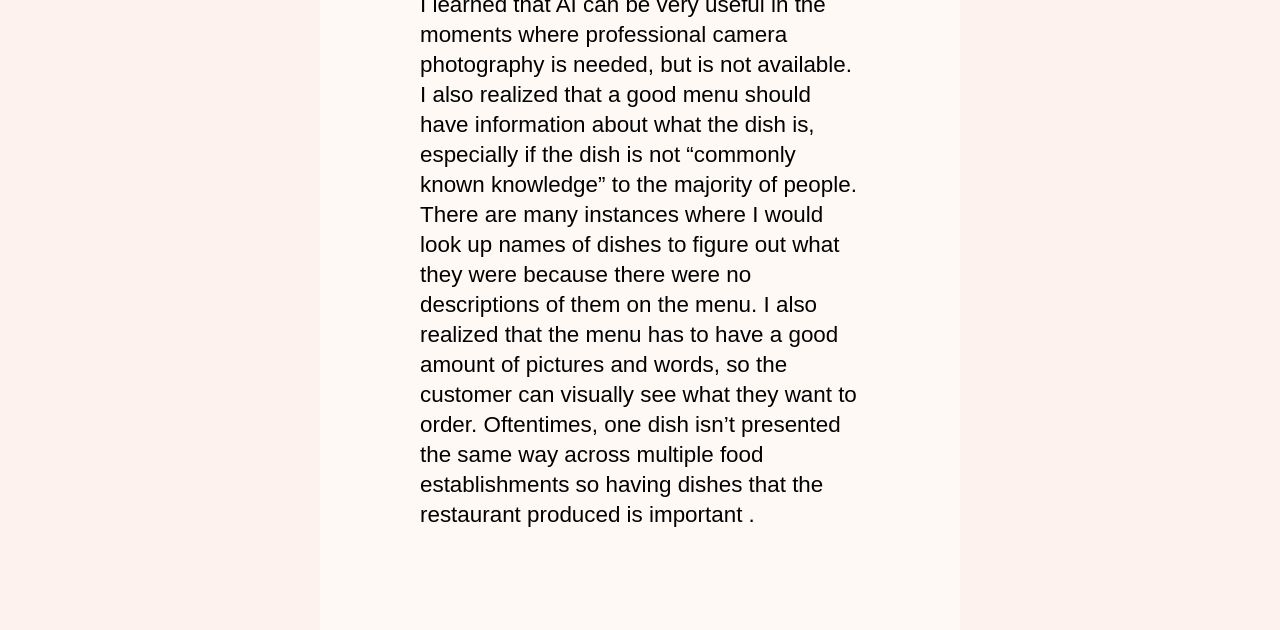
<file: project-2.html>
<!DOCTYPE html>
<html lang="en">
<head>
    <meta charset="UTF-8">
    <meta name="viewport" content="width=device-width, initial-scale=1.0">
    <title>Linda's portfolio</title>
    <link rel="stylesheet" href="style.css">
    <script src="index.js" defer></script>
</head>
<body style="background-color: rgb(254,242,238);">
    <div class="empty"></div>
    <nav class="top">
        <div class="topbar">
            <a><button id="home">Home</button></a>
            <a><button id="blogs">Blogs</button></a>
            <a href="https://www.linkedin.com/in/yiqi-liang/"><button id="linkedin"></button></a>
        </div>
        <div class="fade"></div>
    </nav>
    <div class="projectpage" style="width: 50%;">
        <h1>Project Overview</h1>
        <p style="padding-bottom: 20px;">My friend who manages a restaurant with his family doesn’t have a great looking
menu and has no budget for a professional to create one. I saw this as an
opportunity to exercise my photoshop skills, so I offered to revamp the menu for
him!
        </p>
        <img src="chaum/IMG_1242.jpg" alt="" style="width: 650px; margin: 0 auto; padding-bottom: 20px;">
        <p>This is what the current menu looks like. While it has the photos,
prices, and descriptions, it can be more convenient to read.</p>
        <h1>Inspiration</h1>
        <img src="chaum/chaummenus.png" alt="" style="width: 750px;">
        <p style="padding-bottom: 25px;">I took inspiration from many Korean restaurants in California’s K-
town as well as the local Korean restaurants in Chicago. I wanted to
add Korean for the dish names to show “Authenticity”, and also the
fact that the business is korean owned. I also wanted to put the
dishes in categories with headings for organization purposes. </p>
        <h1>The Process</h1>
        <img src="chaum/process.png" alt="" style="width: 650px; margin: 0 auto; padding-bottom: 20px;">
        <img src="chaum/thechaummenu.png" alt="" style="width: 650px; margin: 0 auto; padding-bottom: 20px;">
        <p>I utilized Adobe’s photoshop online to generate professional
photographs by using Adobe’s AI image re-generation tools. By
taking the raw photo and processing it through prompts, I was able
to create clear representations of the dishes to put on the menu. I
also indicated which dishes had 5 of the most common allergens as
requested. I also really struggled with categorizing the dishes into a
clean, easy to follow format.</p>
        <h1>What I learned</h1>
        <p>I learned that AI can be very useful in the moments where
professional camera photography is needed, but is not available. I
also realized that a good menu should have information about what
the dish is, especially if the dish is not “commonly known knowledge”
to the majority of people. There are many instances where I would
look up names of dishes to figure out what they were because there
were no descriptions of them on the menu. I also realized that the
menu has to have a good amount of pictures and words, so the
customer can visually see what they want to order. Oftentimes, one
dish isn’t presented the same way across multiple food
establishments so having dishes that the restaurant produced is
important .</p>
    </div>
</body>
</html>
</file>
<file: style.css>
@keyframes fade-in {
    from { opacity: 0; }
    to { opacity: 1; }
}

@keyframes fade-out {
    from { opacity: 1; }
    to { opacity: 0; }
}

@keyframes bounce-up {
    from { transform: translateY(50px); }
    to { transform: translateY(0); }
}

@font-face {
    font-family: "quicking";
    src: url("fonts/QuickingRegular-gw5KY.otf") format("opentype");
    font-weight: normal;
    font-style: normal;
}

@font-face {
    font-family: "jpal";
    src: url("fonts/Jpal10demoRegular-yYR8q.otf") format("opentype");
    font-weight: normal;
    font-style: normal;
}

body {
    background-color: rgb(254,246,243);
    margin: 0;
    overflow-x: hidden;
}

/* Phone view: scale the complete desktop composition as one artboard.
   `zoom` keeps document height, scrolling, and the fixed navigation in the
   same coordinate system, avoiding text reflow or cropped navigation. */
body.scaled-phone {
    width: 1440px;
    min-width: 1440px;
    zoom: var(--page-scale);
}

body.scaled-phone .top {
    width: 1440px;
}

#experience-section,
#projects-section,
#mywork-section {
    scroll-margin-top: 120px;
}

/* Freeze every viewport-based desktop measurement before the canvas is
   scaled. Percentages now resolve against the fixed 1440px canvas, and these
   overrides remove the remaining viewport units that could otherwise make
   text, gaps, or images change independently of the body scale. */
body.scaled-phone .hero {
    gap: 60px;
    padding: 200px 80px 120px;
}

body.scaled-phone .hero-text h1 { font-size: 3.5rem; }
body.scaled-phone .hero-text p { font-size: 1.8rem; }

body.scaled-phone .project {
    gap: 100px;
    padding: 0 80px;
}

body.scaled-phone .project-btn::before { font-size: 20px; }

body.scaled-phone .bottom {
    gap: 50px;
    padding: 0 80px;
}

body.scaled-phone .project-desc h2 { font-size: 2rem; }
body.scaled-phone .project-desc p { font-size: 1.3rem; }
body.scaled-phone .headertitle { font-size: 3.5em; }

body.scaled-phone .freetime-content img {
    height: 450px;
}

body.scaled-phone .post p { font-size: 1.5rem; }

body.scaled-phone .blogs,
body.scaled-phone .projectpage {
    min-height: 900px;
}

body *:not(.top):not(.empty):not(.top *):not(.empty *) {
    opacity: 0;
}

.fade-in {
    animation: fade-in 0.5s ease-out both;
}

.fade-out {
    animation: fade-out 0.5s ease-in forwards;
}

.fade-bounce {
    animation: fade-in 0.6s ease-out both, bounce-up 0.6s ease-out backwards;
}

.empty {
    top: 0;
    left: 0;
    width: 100%;
    height: 1px;
}

/* ---------- Top bar ---------- */

.top {
    position: fixed;
    top: 0;
    left: 0;
    width: 100%;
    z-index: 1000;
}

.topbar {
    display: flex;
    justify-content: center;
    flex-wrap: wrap;
    gap: 30px;
    padding: 10px;
    background-color: hsl(40, 100%, 99%);
}

.topbar button {
    padding: 8px;
    font-size: 1.5em;
    font-weight: bold;
    font-family: "jpal", sans-serif;
    border-radius: 10px;
    border-width: 0px;
    cursor: pointer;
    color: rgb(104, 96, 96);
    transition: color 0.5s ease-in-out;
}

.linkedin {
    padding: 8px;
    width: 40px;
    height: 40px;
    border-radius: 0;
    background-image: url("images/linkedin.png");
    background-size: 200%;
    background-repeat: no-repeat;
    background-position: center;
    background-color: transparent;
    cursor: pointer;
     border-radius: 10px;
    border-width: 0px;
    cursor: pointer;
}

.topbar button:hover {
    color: black;
}

.no-transition {
    transition: none !important;
}

.fade {
    height: 50px;
    background: linear-gradient(hsl(40, 100%, 99%), transparent);
}

/* ---------- Hero ---------- */

.hero {
    display: flex;
    align-items: center;
    justify-content: center;
    margin: auto;
    gap: clamp(24px, 4vw, 60px);
    padding: clamp(130px, 14vw, 200px) clamp(20px, 5vw, 80px) clamp(70px, 8vw, 120px);
    box-sizing: border-box;
}

.hero img:not(.hero-photo) {
    display: inline-block;
    vertical-align: middle;
    border-radius: 100px;
    width: 85px;
    height: 40px;
    object-fit: cover;
}

.hero-photo {
    flex: 0 1 360px;
    min-width: 100px;
    height: auto;
    border-radius: 15px;
    mask-image: linear-gradient(to top, black 95%, transparent 100%);
}

.hero-text {
    flex: 1 1 360px;
    max-width: 500px;
    margin-left: 0;
    text-align: center;
    line-height: 40px;
    
}

.hero-text h1 {
    font-family: 'Schoolbell', cursive;
    font-weight: 100;
    color: rgb(163,59,74);
    margin: 0;
    font-size: clamp(1rem, 4vw, 3.5rem);
    letter-spacing: 5px;
    padding-bottom: 20px;
}

.hero-text p {
    font-family: "Noto Sans JP", sans-serif;
    color: rgb(206,149,66);
    font-weight: 600;
    margin: 0 0 1em;
    font-size: clamp(1rem, 2vw, 1.8rem);
}

/* ---------- Top projects ---------- */

.top-projects {
    position: relative;
    z-index: 2;
    background: linear-gradient(transparent 0%, rgb(119,44,55) 1%, rgb(119,44,55) 99%, transparent 100%);
    padding-bottom: 180px;
}

.top-projects h1, .top-projects h2:not(.headertitle) {
    font-weight: 400;
    padding-top: 50px;
    text-align: center;
    font-family: "IBM Plex Serif", sans-serif;
    letter-spacing: -1px;
    color: rgb(255, 213, 161);
}

.project-list {
    display: flex;
    flex-direction: column;
    align-items: center;
    gap: 140px;
    width: 100%;
    padding: 10px;
    box-sizing: border-box;
}

.project {
    display: flex;
    align-items: center;
    justify-content: center;
    gap: clamp(30px, 7vw, 100px);
    padding: 0 clamp(16px, 5vw, 80px);
    margin-right: 0;
    width: 100%;
    max-width: 1400px;
    box-sizing: border-box;
}

.project-btn {
    position: relative;
    flex: 0 0 600px;
    width: 600px;
    max-width: 100%;
    height: 340px;
    background-size: cover;
    background-position: center;
    background-repeat: no-repeat;
    border: none;
    border-radius: 10px;
    -webkit-box-reflect: below 10px linear-gradient(transparent 67%, #0005 100%);
}

.project-btn::after {
    content: "";
    position: absolute;
    inset: 0;
    background: black;
    opacity: 0;
    border-radius: inherit;
    transition: opacity 0.5s ease;
    pointer-events: none;
}

.project-btn:hover::after {
    opacity: 0.4;
}
/*

.project:has(.project-btn:hover) .project-desc {
    filter: opacity(0);
}
*/
.project-btn::before {
    content: attr(data-hover);
    position: absolute;
    inset: 0;
    z-index: 2;
    display: flex;
    align-items: center;
    justify-content: center;
    padding: 15px;
    box-sizing: border-box;
    text-align: center;
    font-family: "Noto Sans JP", sans-serif;
    font-size: clamp(8px, 2vw, 20px);
    overflow-wrap: anywhere;
    overflow: hidden;
    color: transparent;
    transition: color 0.5s ease;
    pointer-events: none;
}

.project-btn:hover::before {
    color: white;
}

.bottom {
    display: flex;
    align-items: center;
    justify-content: center;
    gap: clamp(20px, 4vw, 50px);
    padding: 0 clamp(16px, 5vw, 80px);
}

.bottom img {
    flex: 0 1 600px;
    width: min(600px, 100%);
    min-width: 0;
    height: auto;
}

.project-desc {
    flex: 1 1 0;
    min-width: 0;
    text-align: left;
    font-family: "Noto Sans JP", sans-serif;
    transition: filter 0.5s ease-in-out;
}

.project-desc h2 {
    margin: 0 0 10px;
    text-align: auto;
    font-size: clamp(1.2rem, 2.5vw, 2rem);
    letter-spacing: 2px;
    font-weight: 400;
    color: rgb(255, 213, 161);
}

.headertitle {
    position: relative;
    bottom: -30px;
    line-height: 0px;
    text-wrap: nowrap;
    font-size: clamp(1.8em, 6vw, 3.5em);
    font-family: 'Schoolbell', sans-serif;
    font-weight: 400;
    color: rgb(255, 213, 161);

    width: fit-content;
    margin-left: auto;
    margin-right: 5%;
}

.project-desc p {
    margin: 0;
    font-size: clamp(1rem, 1.6vw, 1.3rem);
    line-height: 1.5;
    color: white;
}

#overview {
    border: none;
    border-radius: 30px;
    position: relative;
    margin-left: 10%;
    font-family: "Noto Sans JP";
    font-size: 1.5em;
    color: white;
    text-decoration: underline;
    background-color: hsl(351, 46%, 42%);
    padding: 10px;
    top: 20px;
    cursor: pointer;
    transition: background-color 0.3s ease-in-out;
}

#overview:hover {
    background-color: hsl(351, 46%, 40%);
}

.project.reverse {
    flex-direction: row-reverse;
}

/* ---------- Free time ---------- */

.freetime {
    position: relative;
    z-index: 1;
    margin-top: -60px;
    background-color: white;
    font-family: "jpal", sans-serif;
    display: flex;
    flex-direction: column;
    justify-content: center;
    align-items: center;
    text-align: center;
    padding: 120px 0;
    padding-bottom: 250px;
    color: rgb(163,59,74);
    font-family: "Noto Sans JP";
}

.freetime p {
    font-size: 1.5em;
}

.freetime-content {
    position: relative;
    padding-top: 50px;
    display: flex;
    flex-wrap: wrap;
    justify-content: center;
    align-items: stretch;
    gap: 20px;
}

.freetime-content img,
.freetime-content video {
    object-fit: cover;
    border-radius: 10px;
    box-shadow: 0 4px 8px rgba(0, 0, 0, 0.2);
}

.freetime-content img {
    height: clamp(260px, 35vw, 450px);
    width: min(30%, 450px);
}

.freetime-content video {
    height: auto;
    width: 23%;
}

.connect {
    line-height: 10px;
    padding-top: 160px;
    margin-left: -20%;
    width: auto;
    text-align: left;
    font-size: 1.5em;
    font-weight: bold;
}

.connect h1 {
    font-family: "Schoolbell";
    font-weight: 1;
}

.mushroom-wrap {
    position: relative;
    z-index: 5;
    width: 0;
    height: 0;
    overflow: visible;
    left: 80%;   /* nudge right (negative = left) */
    top: 100px;   /* nudge up (negative) or down (positive) */
}

.mushroom-wrap img {
    display: block;
    width: 350px;   /* must be px/em: a % would resolve against the 0-width wrapper */
    height: auto;
    max-width: none;
}

.blogs {
    position: relative;
    margin: 0 auto;
    display: flex;
    align-items: center;
    justify-content: flex-start;
    flex-direction: column;
    gap: 20px;

    width: min(45%, 900px);
    min-height: 100vh;
    height: auto;
    box-sizing: border-box;

    background-color: rgb(255, 249, 245);
    padding: 130px;
}

.post {
    position: relative;
    display: flex;
    justify-content: center;
    align-items: center;
    width: 130%;
    box-sizing: border-box;
    cursor: pointer;
    background-color: rgb(255, 244, 232);
    transition: background-color 0.3s ease;
    border-radius: 30px;
    border-width: 0;
}

.post:hover {
    background-color: hwb(33 88% 0%);
}

.post img {
    position: relative;
    padding: 10px 0;
    margin-left: 10px;
    flex: 0 1 400px;
    min-width: 100px;
    height: 200px;
    object-fit: cover;
    border-radius: 30px;
}

.post p {
    margin-left: 5%;
    width: 90%;
    height: auto;
    font-size: clamp(0.2rem, 4cqw, 1.5rem);
    overflow-wrap: normal;
}

.projectpage {
    font-family: "Noto Sans JP", sans-serif;
    position: relative;
    margin: 0 auto;
    display: flex;
    flex-direction: column;

    width: min(55%, 1100px);
    min-height: 100vh;
    height: auto;
    box-sizing: border-box;

    background-color: rgb(255, 249, 245);
    padding: 100px;
}

.projectpage h1 {
    font-size: 3em;
}

.projectpage p, .projectcenter p {
    line-height: 30px;
    margin: 0;
    font-size: 1.4em;
    font-weight: lighter;
}

.projectpage img {
    position: relative;
    height: auto;
}

.projectpage video {
    border-radius: 10px;
    width: 49%;
    height: auto;
    margin: 0 auto;
}

.image-row {
    display: flex;
    flex-direction: row;
    align-items: flex-start;
    gap: 40px;
}

.double {
    display: flex;
    flex-direction: column;
    gap: 10px;
}

.imggroup{
    display: flex;
    flex-direction: column;
    gap: 40px;
    position: relative;
    left: -15px;
}

.imggroup img{
    width: 110%;
    height: auto;
}

/* Applied by the JavaScript viewport controller above.  These rules make the
   document behave like a responsive artboard rather than a fixed desktop page. */
.compact-layout .topbar {
    gap: 12px;
}

.compact-layout .topbar button {
    font-size: 1.15rem;
}

.compact-layout .hero,
.compact-layout .project,
.compact-layout .project.reverse {
    flex-direction: column;
}

.compact-layout .hero-text {
    max-width: 680px;
}

.compact-layout .hero-photo {
    width: min(360px, 80vw);
}

.compact-layout .project {
    gap: 28px;
}

.compact-layout .project-btn {
    flex-basis: auto;
    width: min(600px, 100%);
    height: clamp(210px, 55vw, 340px) !important;
}

.compact-layout .project-desc {
    width: min(600px, 100%);
}

.compact-layout .headertitle {
    line-height: 1.1;
    margin: 30px auto 0;
    padding: 0 16px;
    text-wrap: wrap;
    text-align: center;
}

.compact-layout .bottom {
    flex-wrap: wrap;
}

.compact-layout .bottom img,
.compact-layout .bottom .project-btn {
    flex: 1 1 min(100%, 360px);
}

.compact-layout .freetime-content {
    padding-left: 16px;
    padding-right: 16px;
    box-sizing: border-box;
}

.compact-layout .freetime-content img {
    width: min(46%, 360px);
    height: clamp(210px, 52vw, 360px);
}

.compact-layout .freetime-content video {
    width: min(46%, 360px);
}

.compact-layout .blogs,
.compact-layout .projectpage,
.compact-layout .projectpage[style] {
    width: min(100% - 32px, 720px) !important;
    padding: 100px clamp(20px, 6vw, 60px) 50px !important;
}

.compact-layout .projectpage img,
.compact-layout .projectpage img[style],
.compact-layout .projectpage video {
    max-width: 100%;
}

.compact-layout .image-row {
    flex-wrap: wrap;
}

.compact-layout .imggroup {
    left: 0;
}

.compact-layout .imggroup img {
    width: 100%;
}

.phone-layout .topbar {
    padding: 8px 4px;
    gap: 2px;
}

.phone-layout .topbar button {
    padding: 7px 5px;
    font-size: .9rem;
}

.phone-layout .linkedin {
    width: 34px;
    height: 34px;
}

.phone-layout .hero-text {
    line-height: 1.6;
}

.phone-layout .freetime-content img,
.phone-layout .freetime-content video {
    width: 100%;
}

/* Inline widths in the original content are useful on desktop, but they turn
   paragraphs and cards into thin columns on a phone. Let each item use the
   available line width instead of sharing it with another flex item. */
.phone-layout .bottom {
    flex-direction: column;
}

.phone-layout .bottom img,
.phone-layout .bottom .project-btn {
    flex: 0 0 auto;
    width: min(100%, 360px);
}

.phone-layout .freetime > div[style*="width: 50%"] {
    width: calc(100% - 48px) !important;
}

.phone-layout .freetime > div:not(.freetime-content)[style*="display: flex"] {
    display: grid !important;
    grid-template-columns: 1fr;
    gap: 0 !important;
    width: calc(100% - 48px) !important;
}

.phone-layout .freetime > div:not(.freetime-content)[style*="display: flex"] > div {
    width: 100% !important;
    margin-left: 0 !important;
}

.phone-layout .connect {
    margin-left: 0;
    padding: 100px 24px 0;
    align-self: stretch;
}

.phone-layout .mushroom-wrap img {
    width: 200px;
}
</file>
